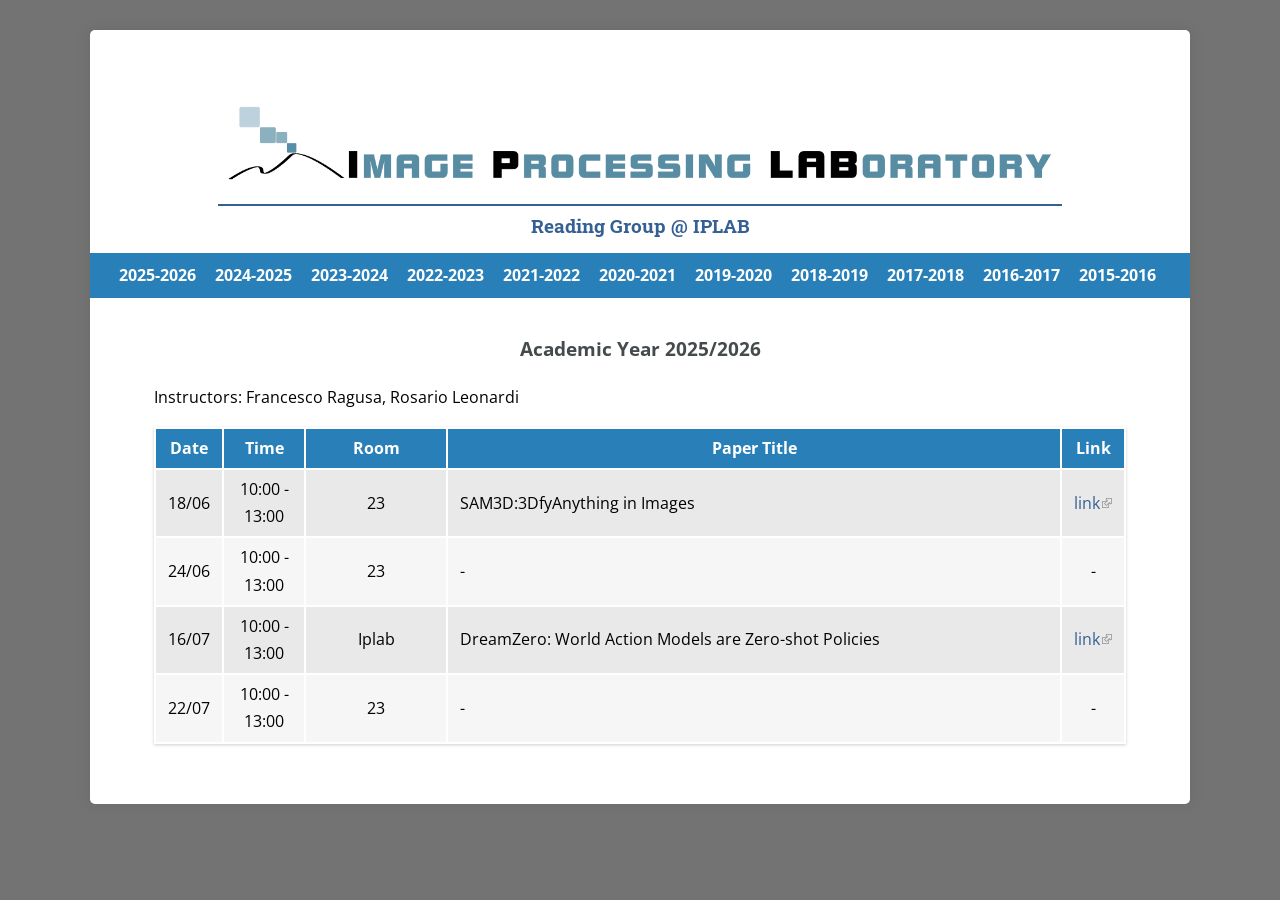
<file: index.html>
<!DOCTYPE html>
<html lang="">

<head>
    <meta charset="utf-8" />
    <title>2025-2026 | Reading Group @ IPLAB</title>

    <meta http-equiv="X-UA-Compatible" content="IE=edge">
    <meta name="viewport" content="width=device-width, initial-scale=1">
    <meta name="generator" content="GravCMS" />
    <meta name="description" content="Reading Group @ IPLAB" />

    <link rel="icon" type="image/png" href="user/themes/workshop/images/logo.png" />
    <link rel="canonical" href="index.html" />

    <link href="http://yui.yahooapis.com/pure/0.6.0/pure-min.css" type="text/css" rel="stylesheet" />
    <link href="https://maxcdn.bootstrapcdn.com/font-awesome/4.5.0/css/font-awesome.min.css" type="text/css"
        rel="stylesheet" />
    <link href="http://fonts.googleapis.com/css?family=Open+Sans:400,800&subset=latin,latin-ext" type="text/css"
        rel="stylesheet" />
    <link href="user/themes/workshop/css/custom.css" type="text/css" rel="stylesheet" />
    <link href="https://fonts.googleapis.com/css?family=Roboto+Slab" type="text/css" rel="stylesheet" />
    <link href="user/plugins/markdown-notices/assets/notices.css" type="text/css" rel="stylesheet" />
    <link href="user/plugins/external_links/assets/css/external_links.css" type="text/css" rel="stylesheet" />
    <link href="user/plugins/form/assets/form-styles.css" type="text/css" rel="stylesheet" />
    <link href="user/plugins/featherlight/css/featherlight.min.css" type="text/css" rel="stylesheet" />
    <link href="user/plugins/login/css/login.css" type="text/css" rel="stylesheet" />


    <script src="system/assets/jquery/jquery-2.x.min.js"></script>
    <script src="user/plugins/featherlight/js/featherlight.min.js"></script>

    <script>
        $(document).ready(function () {
            $('a[rel="lightbox"]').featherlight({
                openSpeed: 250,
                closeSpeed: 250,
                closeOnClick: 'background',
                closeOnEsc: '1',
                root: 'body'
            });
        });

    </script>


</head>
<style>
    a,
    .header {
        color: #346093;
    }

    .header hr {
        border-top: 2px solid #346093;
    }

    .footer,
    .bottom-nav ul,
    .footer .acronym,
    .main-nav ul,
    .main-nav ul li ul {
        background-color: #2980b9;
    }

    .main-nav ul li:hover>a {
        background-color: #42729B;
    }

    a:hover {
        color: #42729B;
    }
</style>

<body id="top" class="">
    <main>
        <div class="header">
            <div class="wrapper padding">
                <a class="logo" href="index.html">
                    <img src="user/themes/workshop/images/header.png" />
                </a>
                <hr>
                <div class="subtitle">Reading Group @ IPLAB<br>
                </div>
            </div>
        </div>
        <div id="nav-placeholder"></div>

        <section id="body">
            <div class="wrapper padding">
                <div class="nav-text">
                    Reading Group @ IPLAB / 2025-2026
                </div>
                <h3>Academic Year 2025/2026</h3>
                <p>Instructors: Francesco Ragusa, Rosario Leonardi</p>
                <table>
                    <thead>
                        <tr>
                            <th>Date</th>
                            <th>Time</th>
                            <th>Room</th>
                            <th>Paper Title</th>
                            <th>Link</th>
                        </tr>
                    </thead>
                    <tbody>
                        <tr>
                            <td>18/06</td>
                            <td>10:00 - 13:00</td>
                            <td>23</td>
                            <td>SAM3D:3DfyAnything in Images</td>
                            <td><a href="https://openaccess.thecvf.com/content/CVPR2026/papers/Chen_SAM_3D_3Dfy_Anything_in_Images_CVPR_2026_paper.pdf" target="_blank"
                                rel="nofollow noopener noreferrer" class="external-link no-image">link</a></td>
                        </tr>
                        <tr>
                            <td>24/06</td>
                            <td>10:00 - 13:00</td>
                            <td>23</td>
                            <td>-</td>
                            <td>-</td>
                        </tr>
                        <tr>
                            <td>16/07</td>
                            <td>10:00 - 13:00</td>
                            <td>Iplab</td>
                            <td>DreamZero: World Action Models are Zero-shot Policies</td>
                            <td><a href="https://arxiv.org/abs/2602.15922" target="_blank"
                                rel="nofollow noopener noreferrer" class="external-link no-image">link</a></td>
                        </tr>
                        <tr>
                            <td>22/07</td>
                            <td>10:00 - 13:00</td>
                            <td>23</td>
                            <td>-</td>
                            <td>-</td>
                        </tr>
                    </tbody>
                </table>
            </div>
        </section>
        <section id="sponsors">
            <div class="wrapper padding">

        </section>
        </div>
    </main>

    <script>
        fetch('nav.html')
            .then(response => response.text())
            .then(data => {
                document.getElementById('nav-placeholder').innerHTML = data;

                let currentPage = window.location.pathname.split("/").pop();
                if (currentPage === "") currentPage = "index.html";

                const navLinks = document.querySelectorAll('.main-nav a');

                navLinks.forEach(link => {
                    if (link.getAttribute('href') === currentPage) {
                        link.parentElement.classList.add('selected');
                    }
                });
            });
    </script>

</body>


</html>
</file>
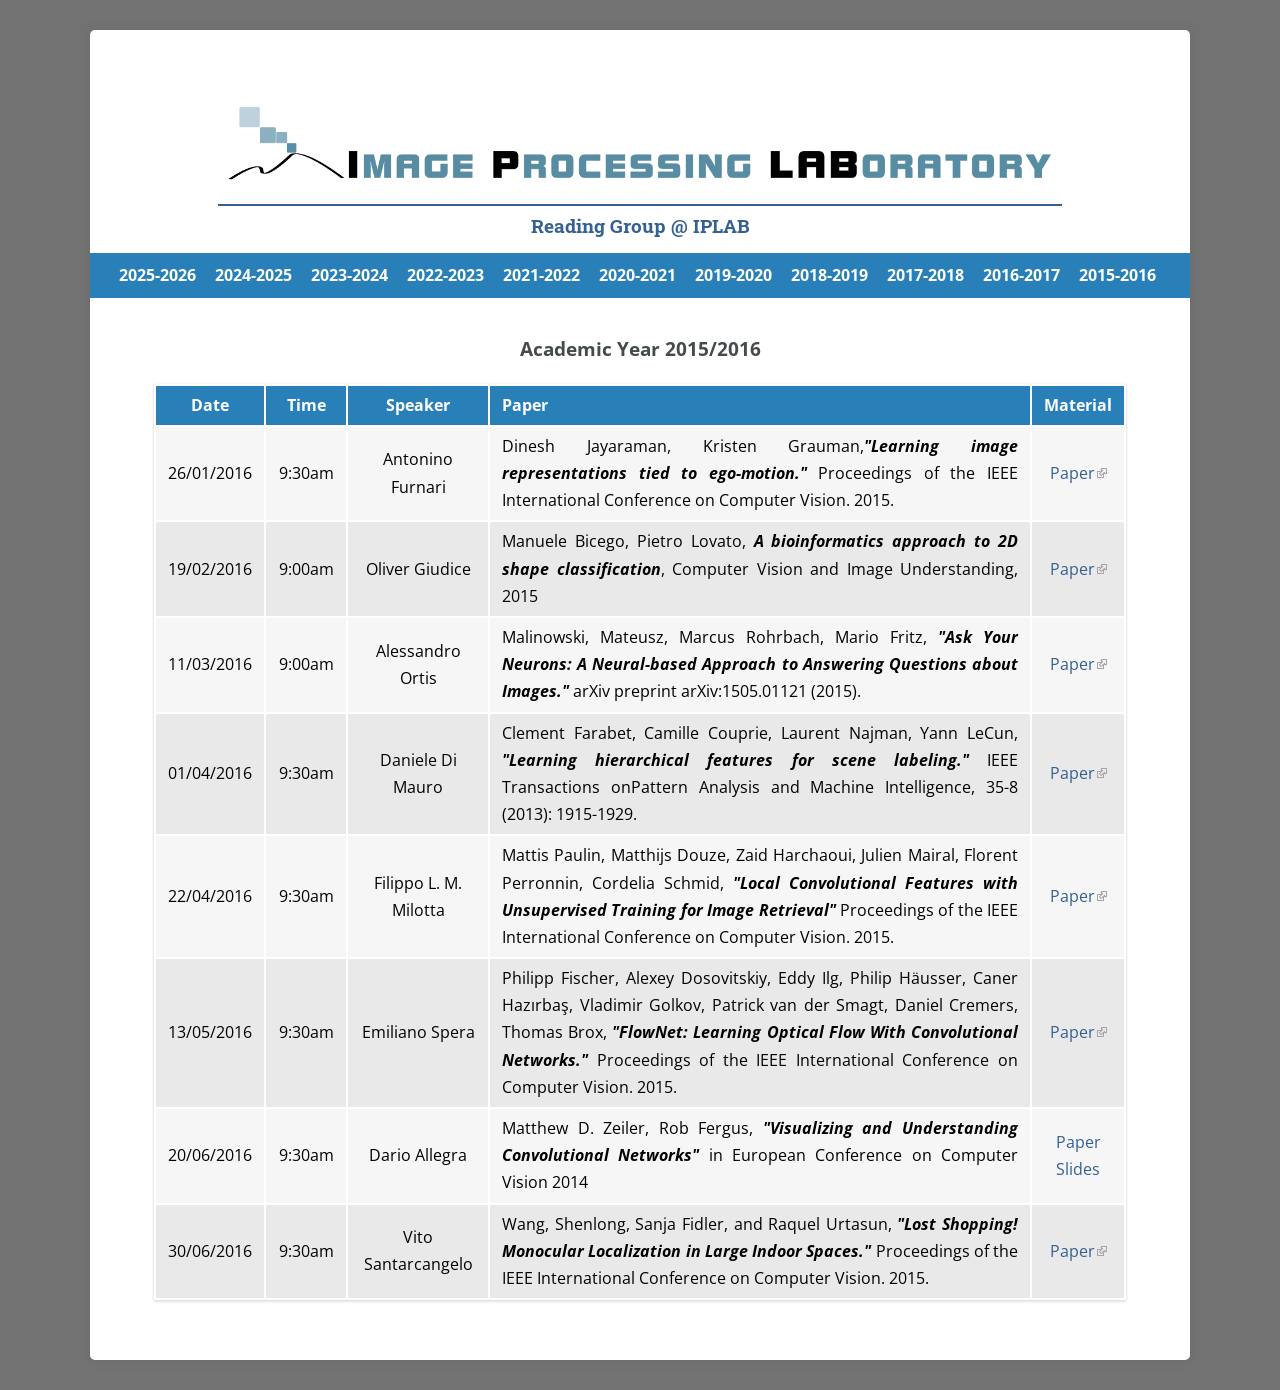
<file: 2015-2016.html>
<!DOCTYPE html>
<html lang="">

<head>
    <meta charset="utf-8" />
    <title>2015-2016 | Reading Group @ IPLAB</title>

    <meta http-equiv="X-UA-Compatible" content="IE=edge">
    <meta name="viewport" content="width=device-width, initial-scale=1">
    <meta name="generator" content="GravCMS" />
    <meta name="description" content="Reading Group @ IPLAB" />

    <link rel="icon" type="image/png" href="user/themes/workshop/images/logo.png" />
    <link rel="canonical" href="2015-2016.html" />

    <link href="http://yui.yahooapis.com/pure/0.6.0/pure-min.css" type="text/css" rel="stylesheet" />
    <link href="https://maxcdn.bootstrapcdn.com/font-awesome/4.5.0/css/font-awesome.min.css" type="text/css"
        rel="stylesheet" />
    <link href="http://fonts.googleapis.com/css?family=Open+Sans:400,800&subset=latin,latin-ext" type="text/css"
        rel="stylesheet" />
    <link href="user/themes/workshop/css/custom.css" type="text/css" rel="stylesheet" />
    <link href="https://fonts.googleapis.com/css?family=Roboto+Slab" type="text/css" rel="stylesheet" />
    <link href="user/plugins/markdown-notices/assets/notices.css" type="text/css" rel="stylesheet" />
    <link href="user/plugins/external_links/assets/css/external_links.css" type="text/css" rel="stylesheet" />
    <link href="user/plugins/form/assets/form-styles.css" type="text/css" rel="stylesheet" />
    <link href="user/plugins/featherlight/css/featherlight.min.css" type="text/css" rel="stylesheet" />
    <link href="user/plugins/login/css/login.css" type="text/css" rel="stylesheet" />


    <script src="system/assets/jquery/jquery-2.x.min.js"></script>
    <script src="user/plugins/featherlight/js/featherlight.min.js"></script>

    <script>
        $(document).ready(function () {
            $('a[rel="lightbox"]').featherlight({
                openSpeed: 250,
                closeSpeed: 250,
                closeOnClick: 'background',
                closeOnEsc: '1',
                root: 'body'
            });
        });

    </script>


</head>
<style>
    a,
    .header {
        color: #346093;
    }

    .header hr {
        border-top: 2px solid #346093;
    }

    .footer,
    .bottom-nav ul,
    .footer .acronym,
    .main-nav ul,
    .main-nav ul li ul {
        background-color: #2980b9;
    }

    .main-nav ul li:hover>a {
        background-color: #42729B;
    }

    a:hover {
        color: #42729B;
    }
</style>

<body id="top" class="">
    <main>
        <div class="header">
            <div class="wrapper padding">
                <a class="logo" href="index.html">
                    <img src="user/themes/workshop/images/header.png" />
                </a>
                <hr>
                <div class="subtitle">Reading Group @ IPLAB<br>
                </div>
            </div>
        </div>
        <div id="nav-placeholder"></div>


        <section id="body">
            <div class="wrapper padding">
                <div class="nav-text">
                    Reading Group @ IPLAB / 2015-2016
                </div>
                <h3>Academic Year 2015/2016</h3>
                <table>
                    <tbody>
                        <tr class="header">
                            <td>Date</td>
                            <td>Time</td>
                            <td>Speaker</td>
                            <td>Paper</td>
                            <td>Material</td>
                        </tr>
                        <tr>
                            <td>26/01/2016</td>
                            <td>9:30am</td>
                            <td>Antonino Furnari</td>
                            <td>Dinesh Jayaraman, Kristen Grauman,<b><i>"Learning
                                        image representations tied to ego-motion."</i></b>
                                Proceedings of the IEEE International Conference on
                                Computer Vision. 2015.</td>
                            <td><a href="http://www.cs.utexas.edu/%7Egrauman/papers/jayaraman-iccv2015.pdf"
                                    target="_blank" rel="nofollow noopener noreferrer"
                                    class="external-link no-image">Paper</a></td>
                        </tr>
                        <tr>
                            <td>19/02/2016</td>
                            <td>9:00am</td>
                            <td>Oliver Giudice</td>
                            <td>Manuele Bicego, Pietro Lovato, <b><i>A
                                        bioinformatics approach to 2D shape classification</i></b>,
                                Computer Vision and Image Understanding, 2015</td>
                            <td><a href="http://ac.els-cdn.com/S1077314215002556/1-s2.0-S1077314215002556-main.pdf?_tid=456e932c-bf77-11e5-a9e0-00000aab0f02&amp;acdnat=1453295649_5fc9862e9a2a17ca5798b1d024279428"
                                    target="_blank" rel="nofollow noopener noreferrer"
                                    class="external-link no-image">Paper</a></td>
                        </tr>
                        <tr>
                            <td>11/03/2016</td>
                            <td>9:00am</td>
                            <td>Alessandro Ortis</td>
                            <td>Malinowski, Mateusz, Marcus Rohrbach, Mario Fritz,<b><i>
                                        "Ask Your Neurons: A Neural-based Approach to
                                        Answering Questions about Images."</i></b> arXiv
                                preprint arXiv:1505.01121 (2015).</td>
                            <td><a href="http://arxiv.org/pdf/1505.01121v3.pdf" target="_blank"
                                    rel="nofollow noopener noreferrer" class="external-link no-image">Paper</a></td>
                        </tr>
                        <tr>
                            <td>01/04/2016</td>
                            <td>9:30am</td>
                            <td>Daniele Di Mauro</td>
                            <td>Clement Farabet, Camille Couprie, Laurent Najman,
                                Yann LeCun, <b><i>"Learning hierarchical features for
                                        scene labeling."</i></b> IEEE Transactions
                                onPattern Analysis and Machine Intelligence, 35-8
                                (2013): 1915-1929. </td>
                            <td><a href="http://yann.lecun.com/exdb/publis/pdf/farabet-pami-13.pdf" target="_blank"
                                    rel="nofollow noopener noreferrer" class="external-link no-image">Paper</a></td>
                        </tr>
                        <tr>
                            <td>22/04/2016</td>
                            <td>9:30am</td>
                            <td>Filippo L. M. Milotta</td>
                            <td>Mattis Paulin, Matthijs Douze, Zaid Harchaoui,
                                Julien Mairal, Florent Perronnin, Cordelia Schmid, <b><i>"Local

                                        Convolutional Features with Unsupervised Training
                                        for Image Retrieval"</i></b> Proceedings of the
                                IEEE International Conference on Computer Vision.
                                2015.</td>
                            <td><a href="https://hal.inria.fr/hal-01207966/document" target="_blank"
                                    rel="nofollow noopener noreferrer" class="external-link no-image">Paper</a></td>
                        </tr>
                        <tr>
                            <td>13/05/2016</td>
                            <td>9:30am</td>
                            <td>Emiliano Spera</td>
                            <td>Philipp Fischer, Alexey Dosovitskiy, Eddy Ilg,
                                Philip Häusser, Caner Hazırbaş, Vladimir Golkov,
                                Patrick van der Smagt, Daniel Cremers, Thomas Brox, <b><i>"FlowNet:

                                        Learning Optical Flow With Convolutional
                                        Networks."</i></b> Proceedings of the IEEE
                                International Conference on Computer Vision. 2015.</td>
                            <td><a href="http://arxiv.org/pdf/1504.06852.pdf" target="_blank"
                                    rel="nofollow noopener noreferrer" class="external-link no-image">Paper</a></td>
                        </tr>
                        <tr>
                            <td>20/06/2016</td>
                            <td>9:30am</td>
                            <td>Dario Allegra</td>
                            <td>Matthew D. Zeiler, Rob Fergus, <b><i>"Visualizing
                                        and Understanding Convolutional Networks"</i></b>
                                in European Conference on Computer Vision 2014</td>
                            <td><a href="index.html/zeilerECCV2014.pdf" target="_blank">Paper</a>
                                <a href="index.html/ReadingGroup_DarioAllegra.pdf" target="_blank">Slides</a>
                            </td>
                        </tr>
                        <tr>
                            <td>30/06/2016</td>
                            <td>9:30am</td>
                            <td>Vito Santarcangelo</td>
                            <td>Wang, Shenlong, Sanja Fidler, and Raquel Urtasun, <b><i>"Lost

                                        Shopping! Monocular Localization in Large Indoor
                                        Spaces."</i></b> Proceedings of the IEEE
                                International Conference on Computer Vision. 2015.</td>
                            <td><a href="http://www.cs.utoronto.ca/%7Efidler/papers/wangICCV15.pdf" target="_blank"
                                    rel="nofollow noopener noreferrer" class="external-link no-image">Paper</a></td>
                        </tr>
                    </tbody>
                </table>
            </div>
        </section>
        <section id="sponsors">
            <div class="wrapper padding">

        </section>
        </div>
    </main>
    <script>
        fetch('nav.html')
            .then(response => response.text())
            .then(data => {
                document.getElementById('nav-placeholder').innerHTML = data;

                let currentPage = window.location.pathname.split("/").pop();
                if (currentPage === "") currentPage = "index.html"; 

                const navLinks = document.querySelectorAll('.main-nav a');

                navLinks.forEach(link => {
                    if (link.getAttribute('href') === currentPage) {
                        link.parentElement.classList.add('selected');
                    }
                });
            });
    </script>
</body>

</html>
</file>
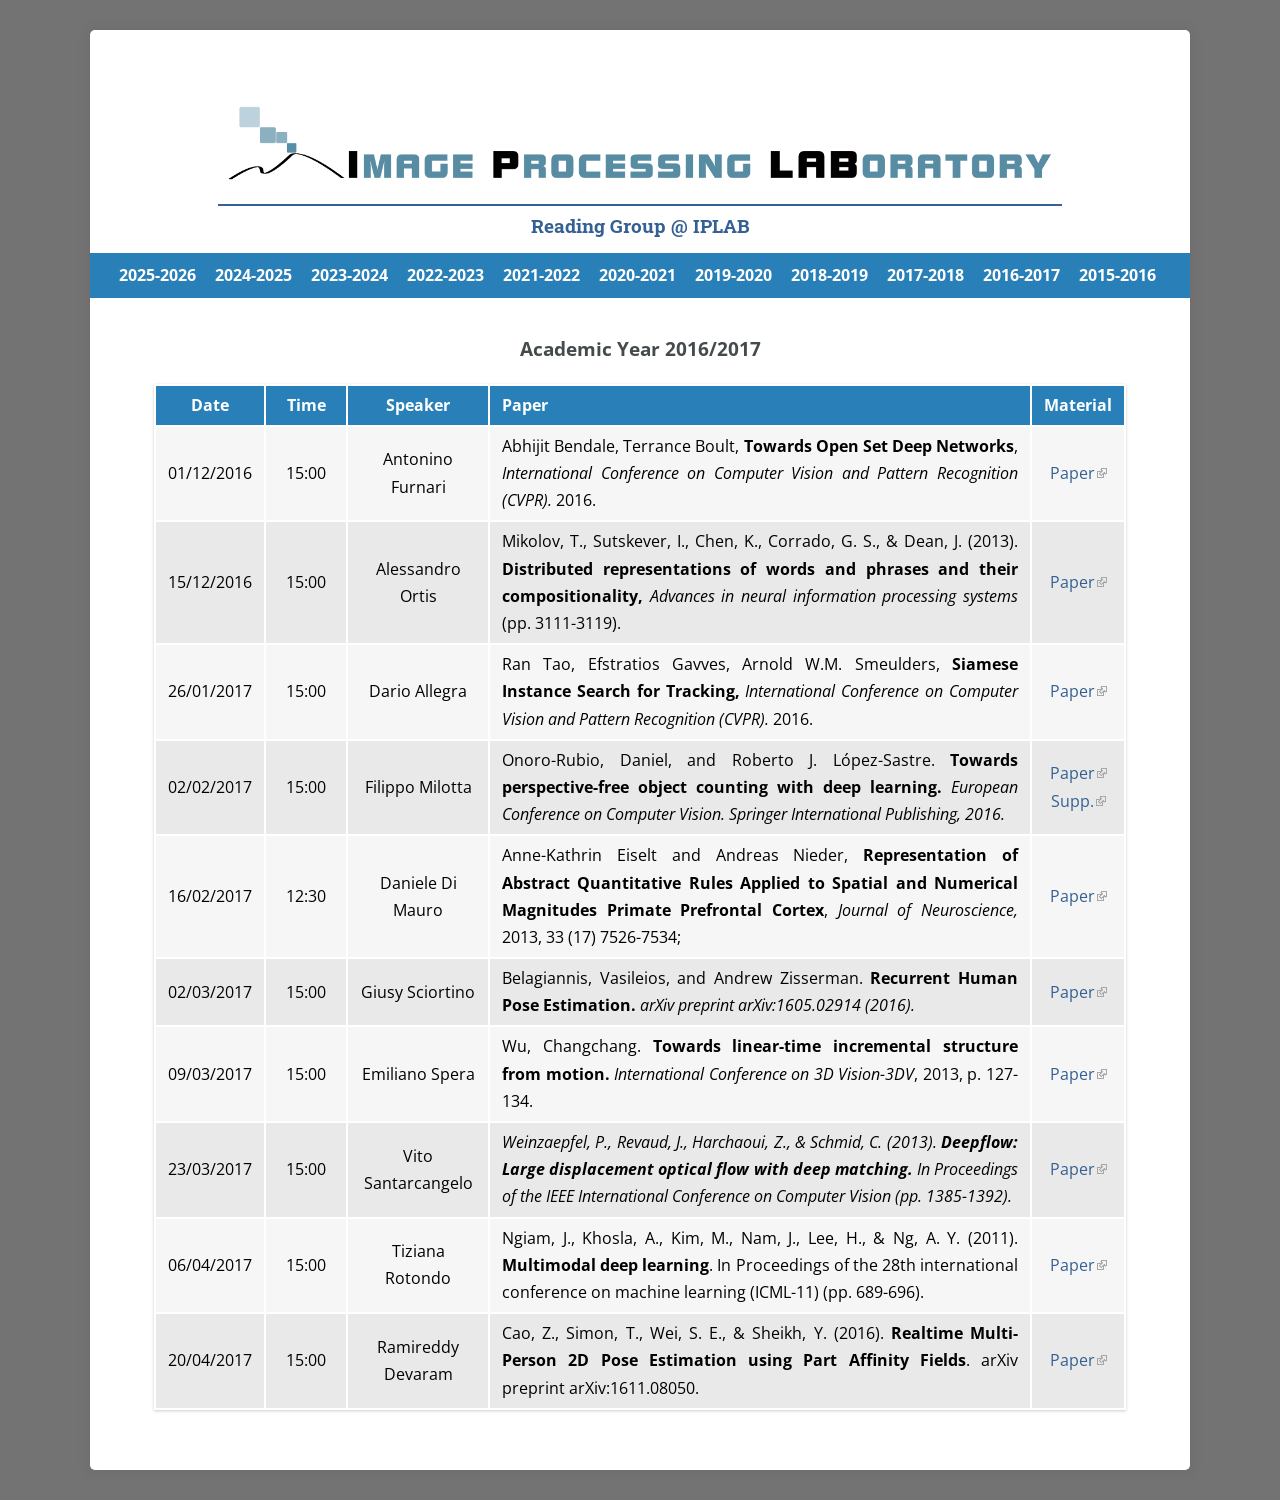
<file: 2016-2017.html>
<!DOCTYPE html>
<html lang="">

<head>
  <meta charset="utf-8" />
  <title>2016-2017 | Reading Group @ IPLAB</title>

  <meta http-equiv="X-UA-Compatible" content="IE=edge">
  <meta name="viewport" content="width=device-width, initial-scale=1">
  <meta name="generator" content="GravCMS" />
  <meta name="description" content="Reading Group @ IPLAB" />

  <link rel="icon" type="image/png" href="user/themes/workshop/images/logo.png" />
  <link rel="canonical" href="2016-2017.html" />

  <link href="http://yui.yahooapis.com/pure/0.6.0/pure-min.css" type="text/css" rel="stylesheet" />
  <link href="https://maxcdn.bootstrapcdn.com/font-awesome/4.5.0/css/font-awesome.min.css" type="text/css"
    rel="stylesheet" />
  <link href="http://fonts.googleapis.com/css?family=Open+Sans:400,800&subset=latin,latin-ext" type="text/css"
    rel="stylesheet" />
  <link href="user/themes/workshop/css/custom.css" type="text/css" rel="stylesheet" />
  <link href="https://fonts.googleapis.com/css?family=Roboto+Slab" type="text/css" rel="stylesheet" />
  <link href="user/plugins/markdown-notices/assets/notices.css" type="text/css" rel="stylesheet" />
  <link href="user/plugins/external_links/assets/css/external_links.css" type="text/css" rel="stylesheet" />
  <link href="user/plugins/form/assets/form-styles.css" type="text/css" rel="stylesheet" />
  <link href="user/plugins/featherlight/css/featherlight.min.css" type="text/css" rel="stylesheet" />
  <link href="user/plugins/login/css/login.css" type="text/css" rel="stylesheet" />


  <script src="system/assets/jquery/jquery-2.x.min.js"></script>
  <script src="user/plugins/featherlight/js/featherlight.min.js"></script>

  <script>
    $(document).ready(function () {
      $('a[rel="lightbox"]').featherlight({
        openSpeed: 250,
        closeSpeed: 250,
        closeOnClick: 'background',
        closeOnEsc: '1',
        root: 'body'
      });
    });

  </script>


</head>
<style>
  a,
  .header {
    color: #346093;
  }

  .header hr {
    border-top: 2px solid #346093;
  }

  .footer,
  .bottom-nav ul,
  .footer .acronym,
  .main-nav ul,
  .main-nav ul li ul {
    background-color: #2980b9;
  }

  .main-nav ul li:hover>a {
    background-color: #42729B;
  }

  a:hover {
    color: #42729B;
  }
</style>

<body id="top" class="">
  <main>
    <div class="header">
      <div class="wrapper padding">
        <a class="logo" href="index.html">
          <img src="user/themes/workshop/images/header.png" />
        </a>
        <hr>
        <div class="subtitle">Reading Group @ IPLAB<br>
        </div>
      </div>
    </div>
    <div id="nav-placeholder"></div>


    <section id="body">
      <div class="wrapper padding">
        <div class="nav-text">
          Reading Group @ IPLAB / 2016-2017
        </div>
        <h3>Academic Year 2016/2017</h3>
        <table>
          <tbody>
            <tr class="header">
              <td>Date</td>
              <td>Time</td>
              <td>Speaker</td>
              <td>Paper</td>
              <td>Material</td>
            </tr>
            <tr>
              <td>01/12/2016</td>
              <td>15:00<br>
              </td>
              <td>Antonino Furnari</td>
              <td>
                <div id="gs_cit0" tabindex="0" class="gs_citr">Abhijit
                  Bendale, Terrance Boult, <b>Towards Open Set Deep
                    Networks</b>,<i> </i><i>International Conference
                    on </i><i>Computer Vision and Pattern Recognition</i><i>
                    (CVPR)</i><i>. </i>2016.</div>
              </td>
              <td><a target="_blank"
                  href="http://www.cv-foundation.org/openaccess/content_cvpr_2016/papers/Bendale_Towards_Open_Set_CVPR_2016_paper.pdf"
                  rel="nofollow noopener noreferrer" class="external-link no-image">Paper</a><br>
              </td>
            </tr>
            <tr>
              <td>15/12/2016</td>
              <td>15:00</td>
              <td>Alessandro Ortis</td>
              <td>Mikolov, T., Sutskever, I., Chen, K., Corrado, G.
                S., &amp; Dean, J. (2013). <b>Distributed
                  representations of words and phrases and their
                  compositionality,</b> <i>Advances in neural
                  information processing systems</i> (pp. 3111-3119).<br>
              </td>
              <td><a href="https://arxiv.org/pdf/1310.4546.pdf" target="_blank" rel="nofollow noopener noreferrer"
                  class="external-link no-image">Paper</a></td>
            </tr>
            <tr>
              <td>26/01/2017</td>
              <td>15:00</td>
              <td>Dario Allegra<br>
              </td>
              <td>Ran Tao, Efstratios Gavves, Arnold W.M. Smeulders, <b>Siamese

                  Instance Search for Tracking,</b> <i>International
                  Conference on </i><i>Computer Vision and Pattern
                  Recognition</i><i> (CVPR)</i><i>.</i> 2016.<br>
              </td>
              <td><a
                  href="http://www.cv-foundation.org/openaccess/content_cvpr_2016/papers/Tao_Siamese_Instance_Search_CVPR_2016_paper.pdf"
                  target="_blank" rel="nofollow noopener noreferrer" class="external-link no-image">Paper</a><br>
              </td>
            </tr>
            <tr>
              <td>02/02/2017</td>
              <td>15:00</td>
              <td>Filippo Milotta<br>
              </td>
              <td>Onoro-Rubio, Daniel, and Roberto J. López-Sastre. <b>Towards

                  perspective-free object counting with deep learning.</b>
                <i>European Conference on Computer Vision. Springer
                  International Publishing, 2016.</i><br>
              </td>
              <td><a
                  href="https://www.researchgate.net/profile/Daniel_Onoro/publication/306118084_Towards_perspective-free_object_counting_with_deep_learning/links/57b2c3f108ae95f9d8f5d5cc.pdf"
                  target="_blank" rel="nofollow noopener noreferrer" class="external-link no-image">Paper</a><br>
                <a href="http://www.eccv2016.org/files/posters/P-3B-26.pdf" target="_blank"
                  rel="nofollow noopener noreferrer" class="external-link no-image">Supp.</a><br>
              </td>
            </tr>
            <tr>
              <td>16/02/2017</td>
              <td>12:30</td>
              <td>Daniele Di Mauro<br>
              </td>
              <td>Anne-Kathrin Eiselt and Andreas Nieder, <b>Representation

                  of Abstract Quantitative Rules Applied to Spatial
                  and Numerical Magnitudes Primate Prefrontal Cortex</b>,
                <i>Journal of Neuroscience,</i> 2013, 33 (17)
                7526-7534;
              </td>
              <td><a href="http://www.jneurosci.org/content/jneuro/33/17/7526.full.pdf" target="_blank"
                  rel="nofollow noopener noreferrer" class="external-link no-image">Paper</a></td>
            </tr>
            <tr>
              <td>02/03/2017</td>
              <td>15:00</td>
              <td>Giusy Sciortino<br>
              </td>
              <td>Belagiannis, Vasileios, and Andrew Zisserman. <b>Recurrent

                  Human Pose Estimation.</b> <i>arXiv preprint
                  arXiv:1605.02914 (2016).</i></td>
              <td><a href="https://arxiv.org/pdf/1605.02914v1.pdf" target="_blank" rel="nofollow noopener noreferrer"
                  class="external-link no-image">Paper</a></td>
            </tr>
            <tr>
              <td>09/03/2017</td>
              <td>15:00</td>
              <td>Emiliano Spera<br>
              </td>
              <td>Wu, Changchang. <b>Towards linear-time incremental
                  structure from motion.</b> <i>International
                  Conference on 3D Vision-3DV</i>, 2013, p. 127-134.<br>
              </td>
              <td><a href="http://ccwu.me/vsfm/vsfm.pdf" target="_blank" rel="nofollow noopener noreferrer"
                  class="external-link no-image">Paper</a></td>
            </tr>
            <tr>
              <td>23/03/2017</td>
              <td>15:00</td>
              <td>Vito Santarcangelo<br>
              </td>
              <td><i>Weinzaepfel, P., Revaud, J., Harchaoui, Z., &amp;
                  Schmid, C. (2013). <b>Deepflow: Large displacement
                    optical flow with deep matching.</b> In
                  Proceedings of the IEEE International Conference on
                  Computer Vision (pp. 1385-1392).</i><br>
              </td>
              <td><a href="https://hal.inria.fr/file/index/docid/873592/filename/DeepFlow_iccv2013.pdf" target="_blank"
                  rel="nofollow noopener noreferrer" class="external-link no-image">Paper</a></td>
            </tr>
            <tr>
              <td>06/04/2017</td>
              <td>15:00</td>
              <td>Tiziana Rotondo<br>
              </td>
              <td>Ngiam, J., Khosla, A., Kim, M., Nam, J., Lee, H.,
                &amp; Ng, A. Y. (2011). <b>Multimodal deep learning</b>.
                In Proceedings of the 28th international conference on
                machine learning (ICML-11) (pp. 689-696).<br>
              </td>
              <td><a href="http://machinelearning.wustl.edu/mlpapers/paper_files/ICML2011Ngiam_399.pdf" target="_blank"
                  rel="nofollow noopener noreferrer" class="external-link no-image">Paper</a></td>
            </tr>
            <tr>
              <td>20/04/2017</td>
              <td>15:00</td>
              <td>Ramireddy Devaram<br>
              </td>
              <td>Cao, Z., Simon, T., Wei, S. E., &amp; Sheikh, Y.
                (2016). <b>Realtime Multi-Person 2D Pose Estimation
                  using Part Affinity Fields</b>. arXiv preprint
                arXiv:1611.08050.</td>
              <td><a href="https://arxiv.org/pdf/1611.08050.pdf" target="_blank" rel="nofollow noopener noreferrer"
                  class="external-link no-image">Paper</a></td>
            </tr>
            <!-- <tr>
                    <td></td>
                    <td></td>
                    <td></td>
                    <td></td>
                    <td></td>
                </tr>-->
          </tbody>
        </table>
      </div>
    </section>
    <section id="sponsors">
      <div class="wrapper padding">

    </section>
    </div>
  </main>
  <script>
    fetch('nav.html')
      .then(response => response.text())
      .then(data => {
        // 2. Inietta l'HTML dentro il nostro placeholder
        document.getElementById('nav-placeholder').innerHTML = data;

        // 3. Capisce in che pagina ci troviamo (es. "2023-2024.html")
        let currentPage = window.location.pathname.split("/").pop();
        if (currentPage === "") currentPage = "index.html"; 

        // 4. Cerca tutti i link del menu
        const navLinks = document.querySelectorAll('.main-nav a');

        // 5. Se l'href del link coincide con la pagina attuale, aggiunge "selected" al tag <li>
        navLinks.forEach(link => {
          if (link.getAttribute('href') === currentPage) {
            link.parentElement.classList.add('selected');
          }
        });
      });
  </script>
</body>

</html>
</file>
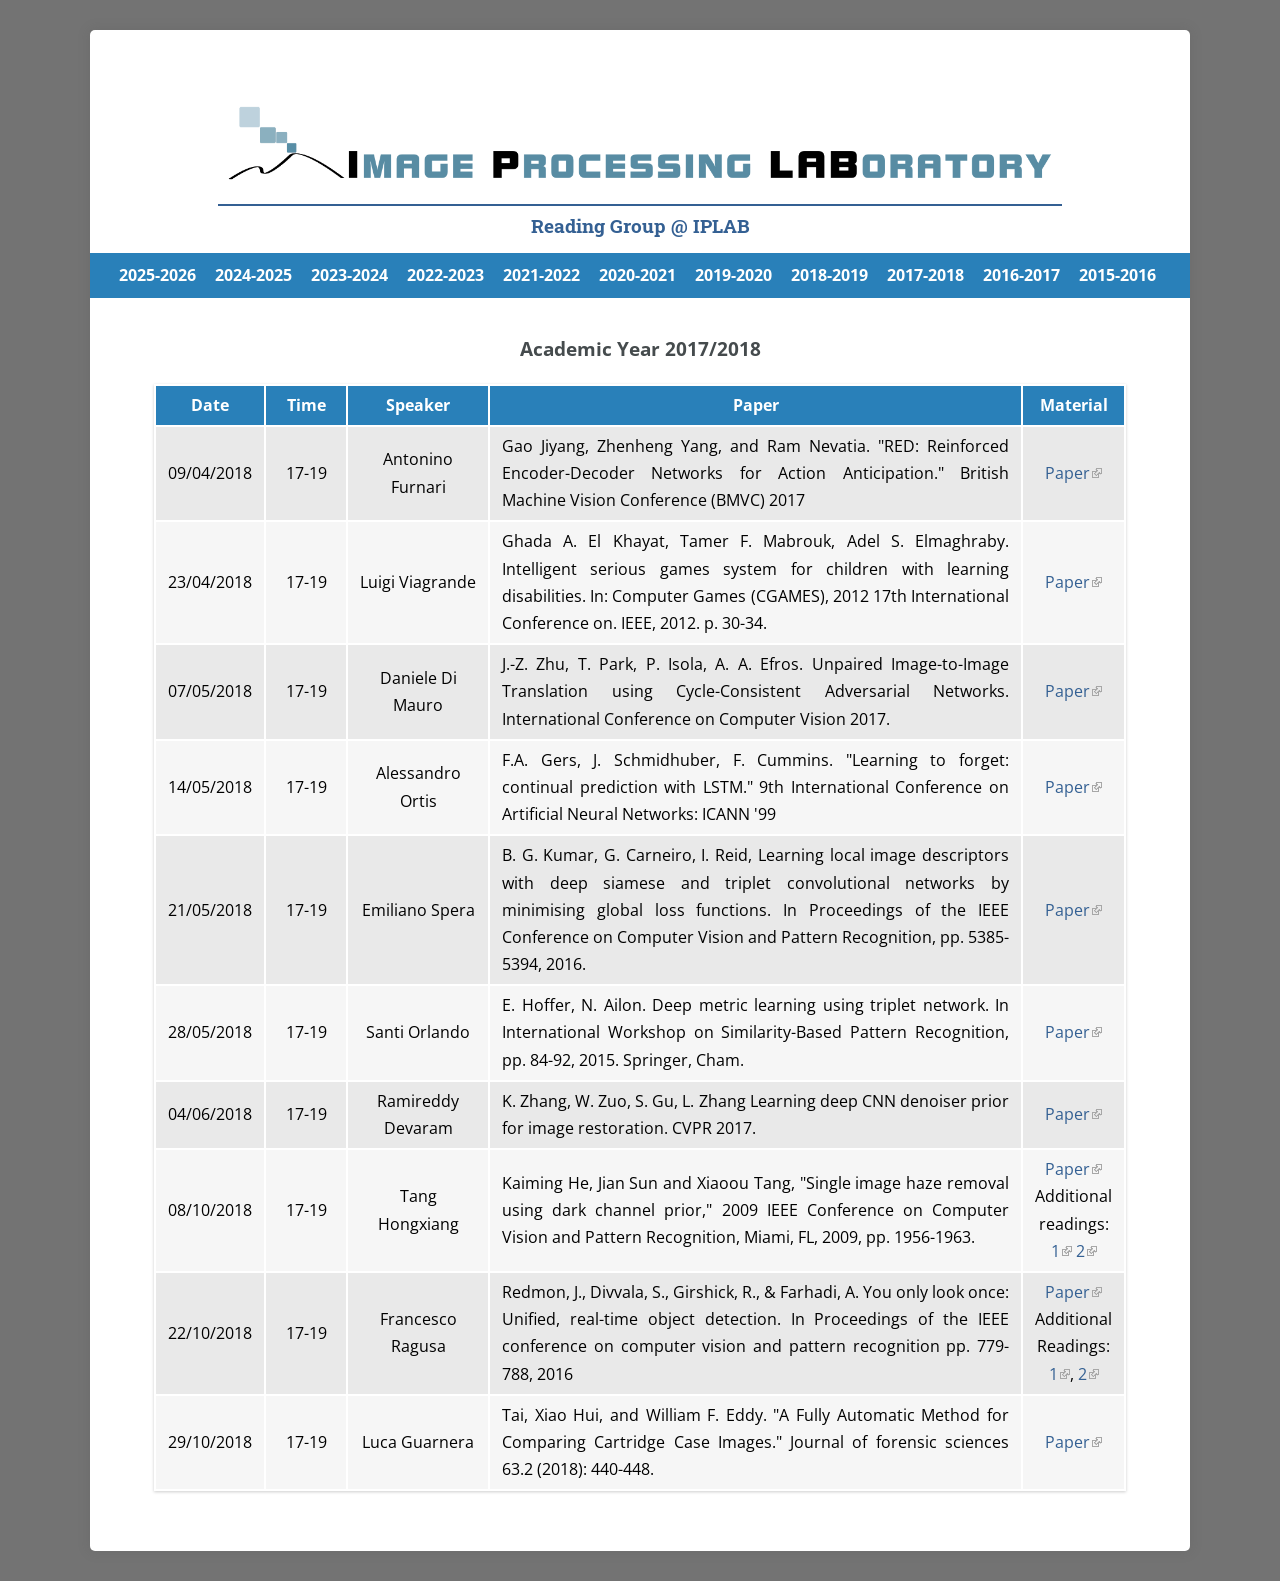
<file: 2017-2018.html>
<!DOCTYPE html>
<html lang="">

<head>
    <meta charset="utf-8" />
    <title>2017-2018 | Reading Group @ IPLAB</title>

    <meta http-equiv="X-UA-Compatible" content="IE=edge">
    <meta name="viewport" content="width=device-width, initial-scale=1">
    <meta name="generator" content="GravCMS" />
    <meta name="description" content="Reading Group @ IPLAB" />

    <link rel="icon" type="image/png" href="user/themes/workshop/images/logo.png" />
    <link rel="canonical" href="2017-2018.html" />

    <link href="http://yui.yahooapis.com/pure/0.6.0/pure-min.css" type="text/css" rel="stylesheet" />
    <link href="https://maxcdn.bootstrapcdn.com/font-awesome/4.5.0/css/font-awesome.min.css" type="text/css"
        rel="stylesheet" />
    <link href="http://fonts.googleapis.com/css?family=Open+Sans:400,800&subset=latin,latin-ext" type="text/css"
        rel="stylesheet" />
    <link href="user/themes/workshop/css/custom.css" type="text/css" rel="stylesheet" />
    <link href="https://fonts.googleapis.com/css?family=Roboto+Slab" type="text/css" rel="stylesheet" />
    <link href="user/plugins/markdown-notices/assets/notices.css" type="text/css" rel="stylesheet" />
    <link href="user/plugins/external_links/assets/css/external_links.css" type="text/css" rel="stylesheet" />
    <link href="user/plugins/form/assets/form-styles.css" type="text/css" rel="stylesheet" />
    <link href="user/plugins/featherlight/css/featherlight.min.css" type="text/css" rel="stylesheet" />
    <link href="user/plugins/login/css/login.css" type="text/css" rel="stylesheet" />


    <script src="system/assets/jquery/jquery-2.x.min.js"></script>
    <script src="user/plugins/featherlight/js/featherlight.min.js"></script>

    <script>
        $(document).ready(function () {
            $('a[rel="lightbox"]').featherlight({
                openSpeed: 250,
                closeSpeed: 250,
                closeOnClick: 'background',
                closeOnEsc: '1',
                root: 'body'
            });
        });

    </script>


</head>
<style>
    a,
    .header {
        color: #346093;
    }

    .header hr {
        border-top: 2px solid #346093;
    }

    .footer,
    .bottom-nav ul,
    .footer .acronym,
    .main-nav ul,
    .main-nav ul li ul {
        background-color: #2980b9;
    }

    .main-nav ul li:hover>a {
        background-color: #42729B;
    }

    a:hover {
        color: #42729B;
    }
</style>

<body id="top" class="">
    <main>
        <div class="header">
            <div class="wrapper padding">
                <a class="logo" href="index.html">
                    <img src="user/themes/workshop/images/header.png" />
                </a>
                <hr>
                <div class="subtitle">Reading Group @ IPLAB<br>
                </div>
            </div>
        </div>
        <div id="nav-placeholder"></div>


        <section id="body">
            <div class="wrapper padding">
                <div class="nav-text">
                    Reading Group @ IPLAB / 2017-2018
                </div>
                <h3>Academic Year 2017/2018</h3>
                <table>
                    <thead>
                        <tr>
                            <th>Date</th>
                            <th>Time</th>
                            <th>Speaker</th>
                            <th>Paper</th>
                            <th>Material</th>
                        </tr>
                    </thead>
                    <tbody>
                        <tr>
                            <td>09/04/2018</td>
                            <td>17-19</td>
                            <td>Antonino Furnari</td>
                            <td>Gao Jiyang, Zhenheng Yang, and Ram Nevatia. "RED: Reinforced Encoder-Decoder Networks
                                for Action Anticipation." British Machine Vision Conference (BMVC) 2017</td>
                            <td><a href="https://arxiv.org/pdf/1707.04818.pdf" target="_blank"
                                    rel="nofollow noopener noreferrer" class="external-link no-image">Paper</a></td>
                        </tr>
                        <tr>
                            <td>23/04/2018</td>
                            <td>17-19</td>
                            <td>Luigi Viagrande</td>
                            <td>Ghada A. El Khayat, Tamer F. Mabrouk, Adel S. Elmaghraby. Intelligent serious games
                                system for children with learning disabilities. In: Computer Games (CGAMES), 2012 17th
                                International Conference on. IEEE, 2012. p. 30-34.</td>
                            <td><a href="https://www.researchgate.net/profile/Adel_Elmaghraby/publication/260727091_Intelligent_serious_games_system_for_children_with_learning_disabilities/links/53f331430cf2da87974457f1/Intelligent-serious-games-system-for-children-with-learning-disabilities.pdf?_sg%5B0%5D=qCuWekR-2Tl7_HgTY1iFZ4tduW_O3RgLo-GsdUHq65revHSM39NvB8r3WInwtCRwKNsyQavSkBAsXwidl_JEEA._YmruHo4S3ZO2Gu-aoHEQc-Lcu3AA7HznjNpFZ38wpZweiFVAtCO1eNTk1y1JgNF1KbK6Kd5uvQKqjX1OP28wg&amp;_sg%5B1%5D=9fSuHGX4nLDP_RXtTQYayfZxPBGNjyDnVcDpmk7AJR2c7kRqDR1D5NFE_0aQj_J5ikyMvs86EMrxb9S9lUQj6h0KgjKG3Q4xvbwQi_mLJ7qh._YmruHo4S3ZO2Gu-aoHEQc-Lcu3AA7HznjNpFZ38wpZweiFVAtCO1eNTk1y1JgNF1KbK6Kd5uvQKqjX1OP28wg&amp;_iepl="
                                    target="_blank" rel="nofollow noopener noreferrer"
                                    class="external-link no-image">Paper</a></td>
                        </tr>
                        <tr>
                            <td>07/05/2018</td>
                            <td>17-19</td>
                            <td>Daniele Di Mauro</td>
                            <td>J.-Z. Zhu, T. Park, P. Isola, A. A. Efros. Unpaired Image-to-Image Translation using
                                Cycle-Consistent Adversarial Networks. International Conference on Computer Vision 2017.
                            </td>
                            <td><a href="https://arxiv.org/pdf/1703.10593.pdf" target="_blank"
                                    rel="nofollow noopener noreferrer" class="external-link no-image">Paper</a></td>
                        </tr>
                        <tr>
                            <td>14/05/2018</td>
                            <td>17-19</td>
                            <td>Alessandro Ortis</td>
                            <td>F.A. Gers, J. Schmidhuber, F. Cummins. "Learning to forget: continual prediction with
                                LSTM." 9th International Conference on Artificial Neural Networks: ICANN '99</td>
                            <td><a href="https://pdfs.semanticscholar.org/1154/0131eae85b2e11d53df7f1360eeb6476e7f4.pdf"
                                    target="_blank" rel="nofollow noopener noreferrer"
                                    class="external-link no-image">Paper</a></td>
                        </tr>
                        <tr>
                            <td>21/05/2018</td>
                            <td>17-19</td>
                            <td>Emiliano Spera</td>
                            <td>B. G. Kumar, G. Carneiro, I. Reid, Learning local image descriptors with deep siamese
                                and triplet convolutional networks by minimising global loss functions. In Proceedings
                                of the IEEE Conference on Computer Vision and Pattern Recognition, pp. 5385-5394, 2016.
                            </td>
                            <td><a href="https://arxiv.org/pdf/1512.09272.pdf" target="_blank"
                                    rel="nofollow noopener noreferrer" class="external-link no-image">Paper</a></td>
                        </tr>
                        <tr>
                            <td>28/05/2018</td>
                            <td>17-19</td>
                            <td>Santi Orlando</td>
                            <td>E. Hoffer, N. Ailon. Deep metric learning using triplet network. In International
                                Workshop on Similarity-Based Pattern Recognition, pp. 84-92, 2015. Springer, Cham.</td>
                            <td><a href="https://arxiv.org/pdf/1412.6622.pdf" target="_blank"
                                    rel="nofollow noopener noreferrer" class="external-link no-image">Paper</a></td>
                        </tr>
                        <tr>
                            <td>04/06/2018</td>
                            <td>17-19</td>
                            <td>Ramireddy Devaram</td>
                            <td>K. Zhang, W. Zuo, S. Gu, L. Zhang Learning deep CNN denoiser prior for image
                                restoration. CVPR 2017.</td>
                            <td><a href="https://www4.comp.polyu.edu.hk/~cslzhang/paper/IRCNN_CVPR17.pdf"
                                    target="_blank" rel="nofollow noopener noreferrer"
                                    class="external-link no-image">Paper</a></td>
                        </tr>
                        <tr>
                            <td>08/10/2018</td>
                            <td>17-19</td>
                            <td>Tang Hongxiang</td>
                            <td>Kaiming He, Jian Sun and Xiaoou Tang, "Single image haze removal using dark channel
                                prior," 2009 IEEE Conference on Computer Vision and Pattern Recognition, Miami, FL,
                                2009, pp. 1956-1963.</td>
                            <td><a href="https://www.robots.ox.ac.uk/~vgg/rg/papers/hazeremoval.pdf" target="_blank"
                                    rel="nofollow noopener noreferrer" class="external-link no-image">Paper</a>
                                Additional readings: <a href="http://arxiv.org/abs/1803.08396" target="_blank"
                                    rel="nofollow noopener noreferrer" class="external-link no-image">1</a> <a
                                    href="http://students.cec.wustl.edu/~jwaldron/559/project_final/assets/defog_fattal.pdf"
                                    target="_blank" rel="nofollow noopener noreferrer"
                                    class="external-link no-image">2</a></td>
                        </tr>
                        <tr>
                            <td>22/10/2018</td>
                            <td>17-19</td>
                            <td>Francesco Ragusa</td>
                            <td>Redmon, J., Divvala, S., Girshick, R., &amp; Farhadi, A. You only look once: Unified,
                                real-time object detection. In Proceedings of the IEEE conference on computer vision and
                                pattern recognition pp. 779-788, 2016</td>
                            <td><a href="https://www.cv-foundation.org/openaccess/content_cvpr_2016/papers/Redmon_You_Only_Look_CVPR_2016_paper.pdf"
                                    target="_blank" rel="nofollow noopener noreferrer"
                                    class="external-link no-image">Paper</a> Additional Readings: <a
                                    href="https://pjreddie.com/media/files/papers/YOLO9000.pdf" target="_blank"
                                    rel="nofollow noopener noreferrer" class="external-link no-image">1</a>, <a
                                    href="https://pjreddie.com/media/files/papers/YOLOv3.pdf" target="_blank"
                                    rel="nofollow noopener noreferrer" class="external-link no-image">2</a></td>
                        </tr>
                        <tr>
                            <td>29/10/2018</td>
                            <td>17-19</td>
                            <td>Luca Guarnera</td>
                            <td>Tai, Xiao Hui, and William F. Eddy. "A Fully Automatic Method for Comparing Cartridge
                                Case Images." Journal of forensic sciences 63.2 (2018): 440-448.</td>
                            <td><a href="https://onlinelibrary.wiley.com/doi/pdf/10.1111/1556-4029.13577"
                                    target="_blank" rel="nofollow noopener noreferrer"
                                    class="external-link no-image">Paper</a></td>
                        </tr>
                    </tbody>
                </table>
            </div>
        </section>
        <section id="sponsors">
            <div class="wrapper padding">

        </section>
        </div>
    </main>
    <script>
        fetch('nav.html')
            .then(response => response.text())
            .then(data => {
                document.getElementById('nav-placeholder').innerHTML = data;

                let currentPage = window.location.pathname.split("/").pop();
                if (currentPage === "") currentPage = "index.html"; 

                const navLinks = document.querySelectorAll('.main-nav a');

                navLinks.forEach(link => {
                    if (link.getAttribute('href') === currentPage) {
                        link.parentElement.classList.add('selected');
                    }
                });
            });
    </script>
</body>

</html>
</file>
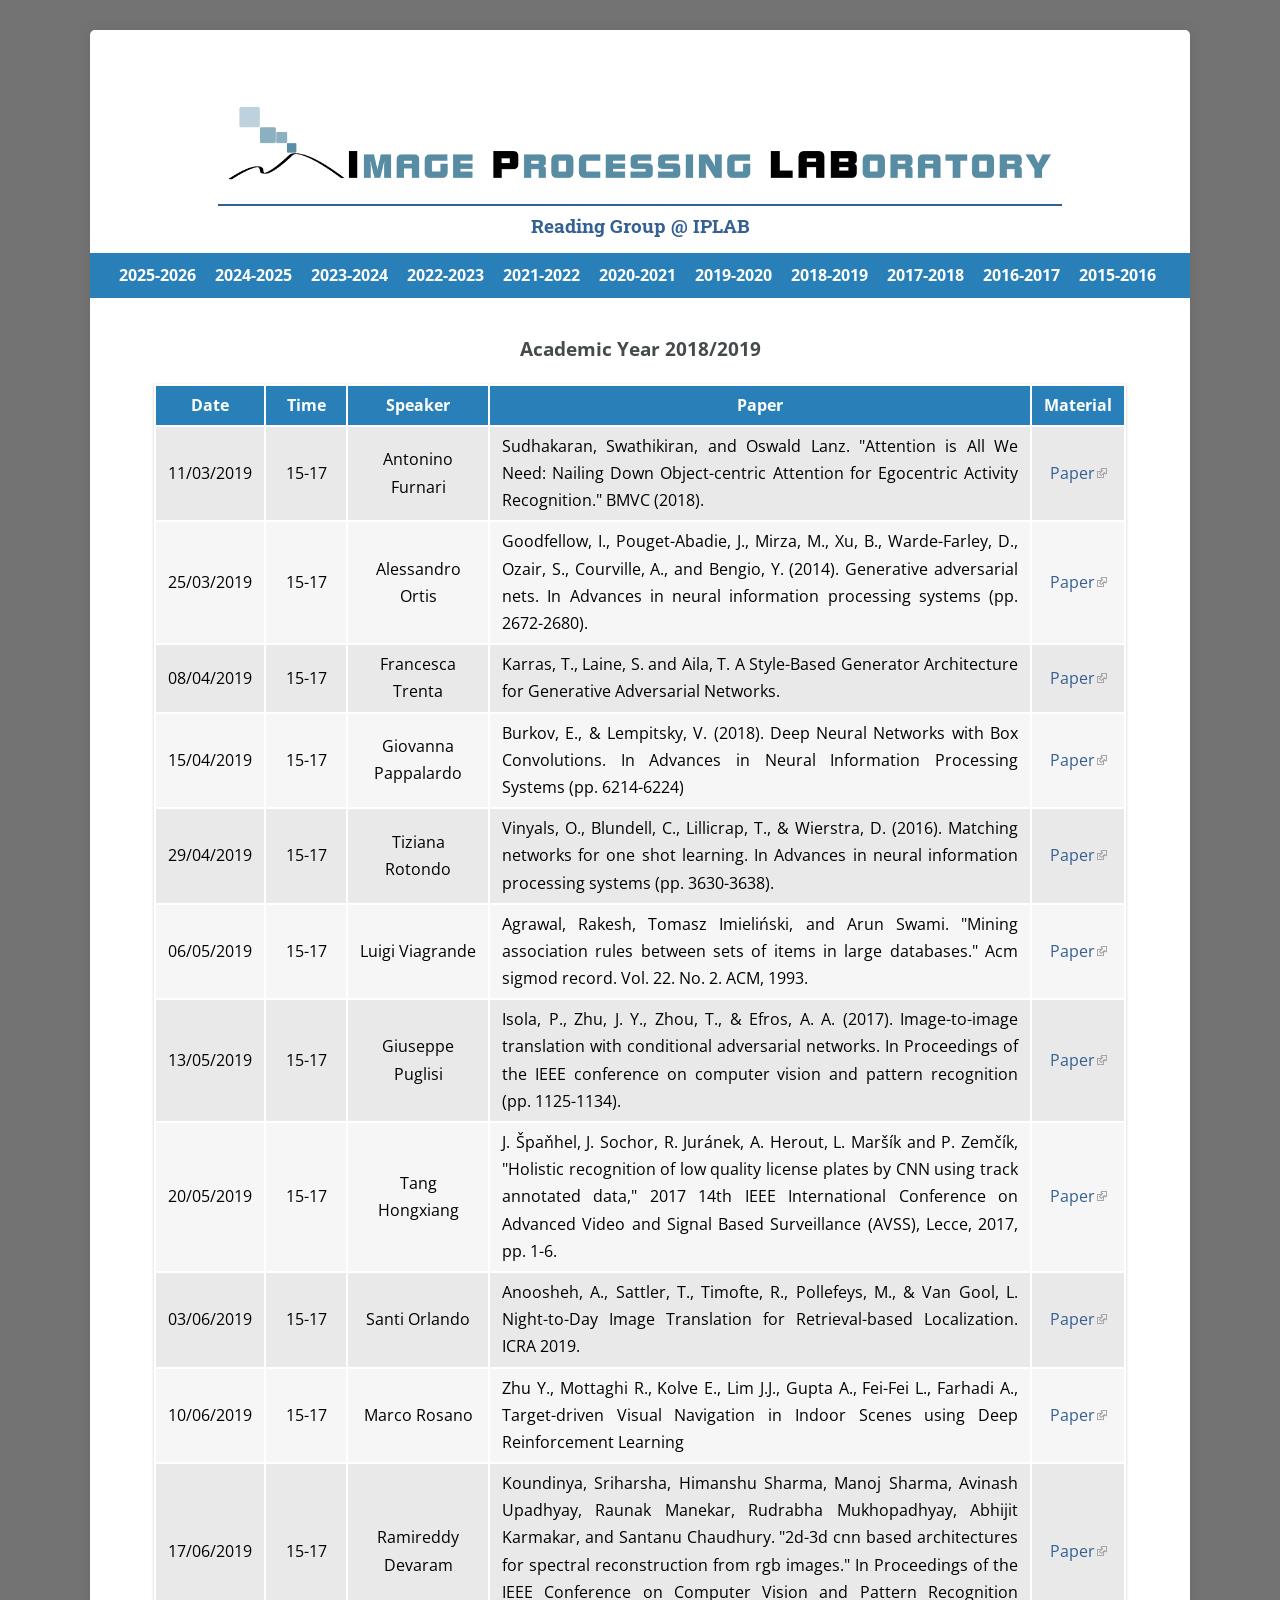
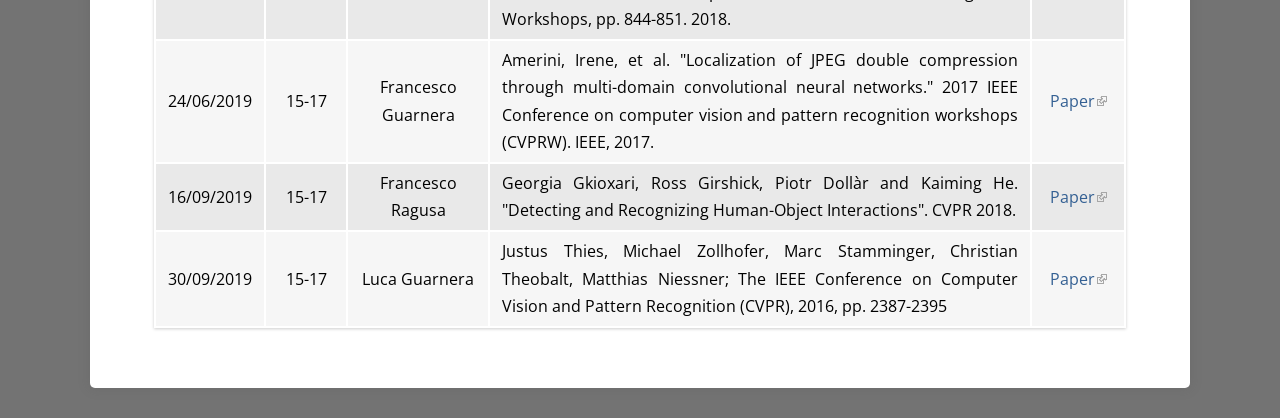
<file: 2018-2019.html>
<!DOCTYPE html>
<html lang="">

<head>
    <meta charset="utf-8" />
    <title>2018-2019 | Reading Group @ IPLAB</title>

    <meta http-equiv="X-UA-Compatible" content="IE=edge">
    <meta name="viewport" content="width=device-width, initial-scale=1">
    <meta name="generator" content="GravCMS" />
    <meta name="description" content="Reading Group @ IPLAB" />

    <link rel="icon" type="image/png" href="user/themes/workshop/images/logo.png" />
    <link rel="canonical" href="2018-2019.html" />

    <link href="http://yui.yahooapis.com/pure/0.6.0/pure-min.css" type="text/css" rel="stylesheet" />
    <link href="https://maxcdn.bootstrapcdn.com/font-awesome/4.5.0/css/font-awesome.min.css" type="text/css"
        rel="stylesheet" />
    <link href="http://fonts.googleapis.com/css?family=Open+Sans:400,800&subset=latin,latin-ext" type="text/css"
        rel="stylesheet" />
    <link href="user/themes/workshop/css/custom.css" type="text/css" rel="stylesheet" />
    <link href="https://fonts.googleapis.com/css?family=Roboto+Slab" type="text/css" rel="stylesheet" />
    <link href="user/plugins/markdown-notices/assets/notices.css" type="text/css" rel="stylesheet" />
    <link href="user/plugins/external_links/assets/css/external_links.css" type="text/css" rel="stylesheet" />
    <link href="user/plugins/form/assets/form-styles.css" type="text/css" rel="stylesheet" />
    <link href="user/plugins/featherlight/css/featherlight.min.css" type="text/css" rel="stylesheet" />
    <link href="user/plugins/login/css/login.css" type="text/css" rel="stylesheet" />


    <script src="system/assets/jquery/jquery-2.x.min.js"></script>
    <script src="user/plugins/featherlight/js/featherlight.min.js"></script>

    <script>
        $(document).ready(function () {
            $('a[rel="lightbox"]').featherlight({
                openSpeed: 250,
                closeSpeed: 250,
                closeOnClick: 'background',
                closeOnEsc: '1',
                root: 'body'
            });
        });

    </script>


</head>
<style>
    a,
    .header {
        color: #346093;
    }

    .header hr {
        border-top: 2px solid #346093;
    }

    .footer,
    .bottom-nav ul,
    .footer .acronym,
    .main-nav ul,
    .main-nav ul li ul {
        background-color: #2980b9;
    }

    .main-nav ul li:hover>a {
        background-color: #42729B;
    }

    a:hover {
        color: #42729B;
    }
</style>

<body id="top" class="">
    <main>
        <div class="header">
            <div class="wrapper padding">
                <a class="logo" href="index.html">
                    <img src="user/themes/workshop/images/header.png" />
                </a>
                <hr>
                <div class="subtitle">Reading Group @ IPLAB<br>
                </div>
            </div>
        </div>
        <div id="nav-placeholder"></div>


        <section id="body">
            <div class="wrapper padding">
                <div class="nav-text">
                    Reading Group @ IPLAB / 2018-2019
                </div>
                <h3>Academic Year 2018/2019</h3>
                <table>
                    <thead>
                        <tr>
                            <th>Date</th>
                            <th>Time</th>
                            <th>Speaker</th>
                            <th>Paper</th>
                            <th>Material</th>
                        </tr>
                    </thead>
                    <tbody>
                        <tr>
                            <td>11/03/2019</td>
                            <td>15-17</td>
                            <td>Antonino Furnari</td>
                            <td>Sudhakaran, Swathikiran, and Oswald Lanz. "Attention is All We Need: Nailing Down
                                Object-centric Attention for Egocentric Activity Recognition." BMVC (2018).</td>
                            <td><a href="http://bmvc2018.org/contents/papers/0756.pdf" target="_blank"
                                    rel="nofollow noopener noreferrer" class="external-link no-image">Paper</a></td>
                        </tr>
                        <tr>
                            <td>25/03/2019</td>
                            <td>15-17</td>
                            <td>Alessandro Ortis</td>
                            <td>Goodfellow, I., Pouget-Abadie, J., Mirza, M., Xu, B., Warde-Farley, D., Ozair, S.,
                                Courville, A., and Bengio, Y. (2014). Generative adversarial nets. In Advances in neural
                                information processing systems (pp. 2672-2680).</td>
                            <td><a href="http://papers.nips.cc/paper/5423-generative-adversarial-nets.pdf"
                                    target="_blank" rel="nofollow noopener noreferrer"
                                    class="external-link no-image">Paper</a></td>
                        </tr>
                        <tr>
                            <td>08/04/2019</td>
                            <td>15-17</td>
                            <td>Francesca Trenta</td>
                            <td>Karras, T., Laine, S. and Aila, T. A Style-Based Generator Architecture for Generative
                                Adversarial Networks.</td>
                            <td><a href="https://arxiv.org/pdf/1812.04948.pdf" target="_blank"
                                    rel="nofollow noopener noreferrer" class="external-link no-image">Paper</a></td>
                        </tr>
                        <tr>
                            <td>15/04/2019</td>
                            <td>15-17</td>
                            <td>Giovanna Pappalardo</td>
                            <td>Burkov, E., &amp; Lempitsky, V. (2018). Deep Neural Networks with Box Convolutions. In
                                Advances in Neural Information Processing Systems (pp. 6214-6224)</td>
                            <td><a href="https://papers.nips.cc/paper/7859-deep-neural-networks-with-box-convolutions"
                                    target="_blank" rel="nofollow noopener noreferrer"
                                    class="external-link no-image">Paper</a></td>
                        </tr>
                        <tr>
                            <td>29/04/2019</td>
                            <td>15-17</td>
                            <td>Tiziana Rotondo</td>
                            <td>Vinyals, O., Blundell, C., Lillicrap, T., &amp; Wierstra, D. (2016). Matching networks
                                for one shot learning. In Advances in neural information processing systems (pp.
                                3630-3638).</td>
                            <td><a href="https://arxiv.org/pdf/1606.04080.pdf" target="_blank"
                                    rel="nofollow noopener noreferrer" class="external-link no-image">Paper</a></td>
                        </tr>
                        <tr>
                            <td>06/05/2019</td>
                            <td>15-17</td>
                            <td>Luigi Viagrande</td>
                            <td>Agrawal, Rakesh, Tomasz Imieliński, and Arun Swami. "Mining association rules between
                                sets of items in large databases." Acm sigmod record. Vol. 22. No. 2. ACM, 1993.</td>
                            <td><a href="https://rakesh.agrawal-family.com/papers/sigmod93assoc.pdf" target="_blank"
                                    rel="nofollow noopener noreferrer" class="external-link no-image">Paper</a></td>
                        </tr>
                        <tr>
                            <td>13/05/2019</td>
                            <td>15-17</td>
                            <td>Giuseppe Puglisi</td>
                            <td>Isola, P., Zhu, J. Y., Zhou, T., &amp; Efros, A. A. (2017). Image-to-image translation
                                with conditional adversarial networks. In Proceedings of the IEEE conference on computer
                                vision and pattern recognition (pp. 1125-1134).</td>
                            <td><a href="https://arxiv.org/pdf/1611.07004.pdf" target="_blank"
                                    rel="nofollow noopener noreferrer" class="external-link no-image">Paper</a></td>
                        </tr>
                        <tr>
                            <td>20/05/2019</td>
                            <td>15-17</td>
                            <td>Tang Hongxiang</td>
                            <td>J. Špaňhel, J. Sochor, R. Juránek, A. Herout, L. Maršík and P. Zemčík, "Holistic
                                recognition of low quality license plates by CNN using track annotated data," 2017 14th
                                IEEE International Conference on Advanced Video and Signal Based Surveillance (AVSS),
                                Lecce, 2017, pp. 1-6.</td>
                            <td><a href="https://ieeexplore.ieee.org/document/8078501" target="_blank"
                                    rel="nofollow noopener noreferrer" class="external-link no-image">Paper</a></td>
                        </tr>
                        <tr>
                            <td>03/06/2019</td>
                            <td>15-17</td>
                            <td>Santi Orlando</td>
                            <td>Anoosheh, A., Sattler, T., Timofte, R., Pollefeys, M., &amp; Van Gool, L. Night-to-Day
                                Image Translation for Retrieval-based Localization. ICRA 2019.</td>
                            <td><a href="http://www.vision.ee.ethz.ch/~timofter/publications/Anoosheh-ICRA-2019.pdf"
                                    target="_blank" rel="nofollow noopener noreferrer"
                                    class="external-link no-image">Paper</a></td>
                        </tr>
                        <tr>
                            <td>10/06/2019</td>
                            <td>15-17</td>
                            <td>Marco Rosano</td>
                            <td>Zhu Y., Mottaghi R., Kolve E., Lim J.J., Gupta A., Fei-Fei L., Farhadi A., Target-driven
                                Visual Navigation in Indoor Scenes using Deep Reinforcement Learning</td>
                            <td><a href="https://arxiv.org/abs/1609.05143" target="_blank"
                                    rel="nofollow noopener noreferrer" class="external-link no-image">Paper</a></td>
                        </tr>
                        <tr>
                            <td>17/06/2019</td>
                            <td>15-17</td>
                            <td>Ramireddy Devaram</td>
                            <td>Koundinya, Sriharsha, Himanshu Sharma, Manoj Sharma, Avinash Upadhyay, Raunak Manekar,
                                Rudrabha Mukhopadhyay, Abhijit Karmakar, and Santanu Chaudhury. "2d-3d cnn based
                                architectures for spectral reconstruction from rgb images." In Proceedings of the IEEE
                                Conference on Computer Vision and Pattern Recognition Workshops, pp. 844-851. 2018.</td>
                            <td><a href="http://openaccess.thecvf.com/content_cvpr_2018_workshops/papers/w13/Koundinya_2D-3D_CNN_Based_CVPR_2018_paper.pdf"
                                    target="_blank" rel="nofollow noopener noreferrer"
                                    class="external-link no-image">Paper</a></td>
                        </tr>
                        <tr>
                            <td>24/06/2019</td>
                            <td>15-17</td>
                            <td>Francesco Guarnera</td>
                            <td>Amerini, Irene, et al. "Localization of JPEG double compression through multi-domain
                                convolutional neural networks." 2017 IEEE Conference on computer vision and pattern
                                recognition workshops (CVPRW). IEEE, 2017.</td>
                            <td><a href="https://flore.unifi.it/retrieve/handle/2158/1139123/359607/04.pdf"
                                    target="_blank" rel="nofollow noopener noreferrer"
                                    class="external-link no-image">Paper</a></td>
                        </tr>
                        <tr>
                            <td>16/09/2019</td>
                            <td>15-17</td>
                            <td>Francesco Ragusa</td>
                            <td>Georgia Gkioxari, Ross Girshick, Piotr Dollàr and Kaiming He. "Detecting and Recognizing
                                Human-Object Interactions". CVPR 2018.</td>
                            <td><a href="https://arxiv.org/abs/1704.07333" target="_blank"
                                    rel="nofollow noopener noreferrer" class="external-link no-image">Paper</a></td>
                        </tr>
                        <tr>
                            <td>30/09/2019</td>
                            <td>15-17</td>
                            <td>Luca Guarnera</td>
                            <td>Justus Thies, Michael Zollhofer, Marc Stamminger, Christian Theobalt, Matthias Niessner;
                                The IEEE Conference on Computer Vision and Pattern Recognition (CVPR), 2016, pp.
                                2387-2395</td>
                            <td><a href="http://openaccess.thecvf.com/content_cvpr_2016/papers/Thies_Face2Face_Real-Time_Face_CVPR_2016_paper.pdf"
                                    target="_blank" rel="nofollow noopener noreferrer"
                                    class="external-link no-image">Paper</a></td>
                        </tr>
                    </tbody>
                </table>
            </div>
        </section>
        <section id="sponsors">
            <div class="wrapper padding">

        </section>
        </div>
    </main>
    <script>
        fetch('nav.html')
            .then(response => response.text())
            .then(data => {
                document.getElementById('nav-placeholder').innerHTML = data;

                let currentPage = window.location.pathname.split("/").pop();
                if (currentPage === "") currentPage = "index.html"; 

                const navLinks = document.querySelectorAll('.main-nav a');

                navLinks.forEach(link => {
                    if (link.getAttribute('href') === currentPage) {
                        link.parentElement.classList.add('selected');
                    }
                });
            });
    </script>
</body>

</html>
</file>
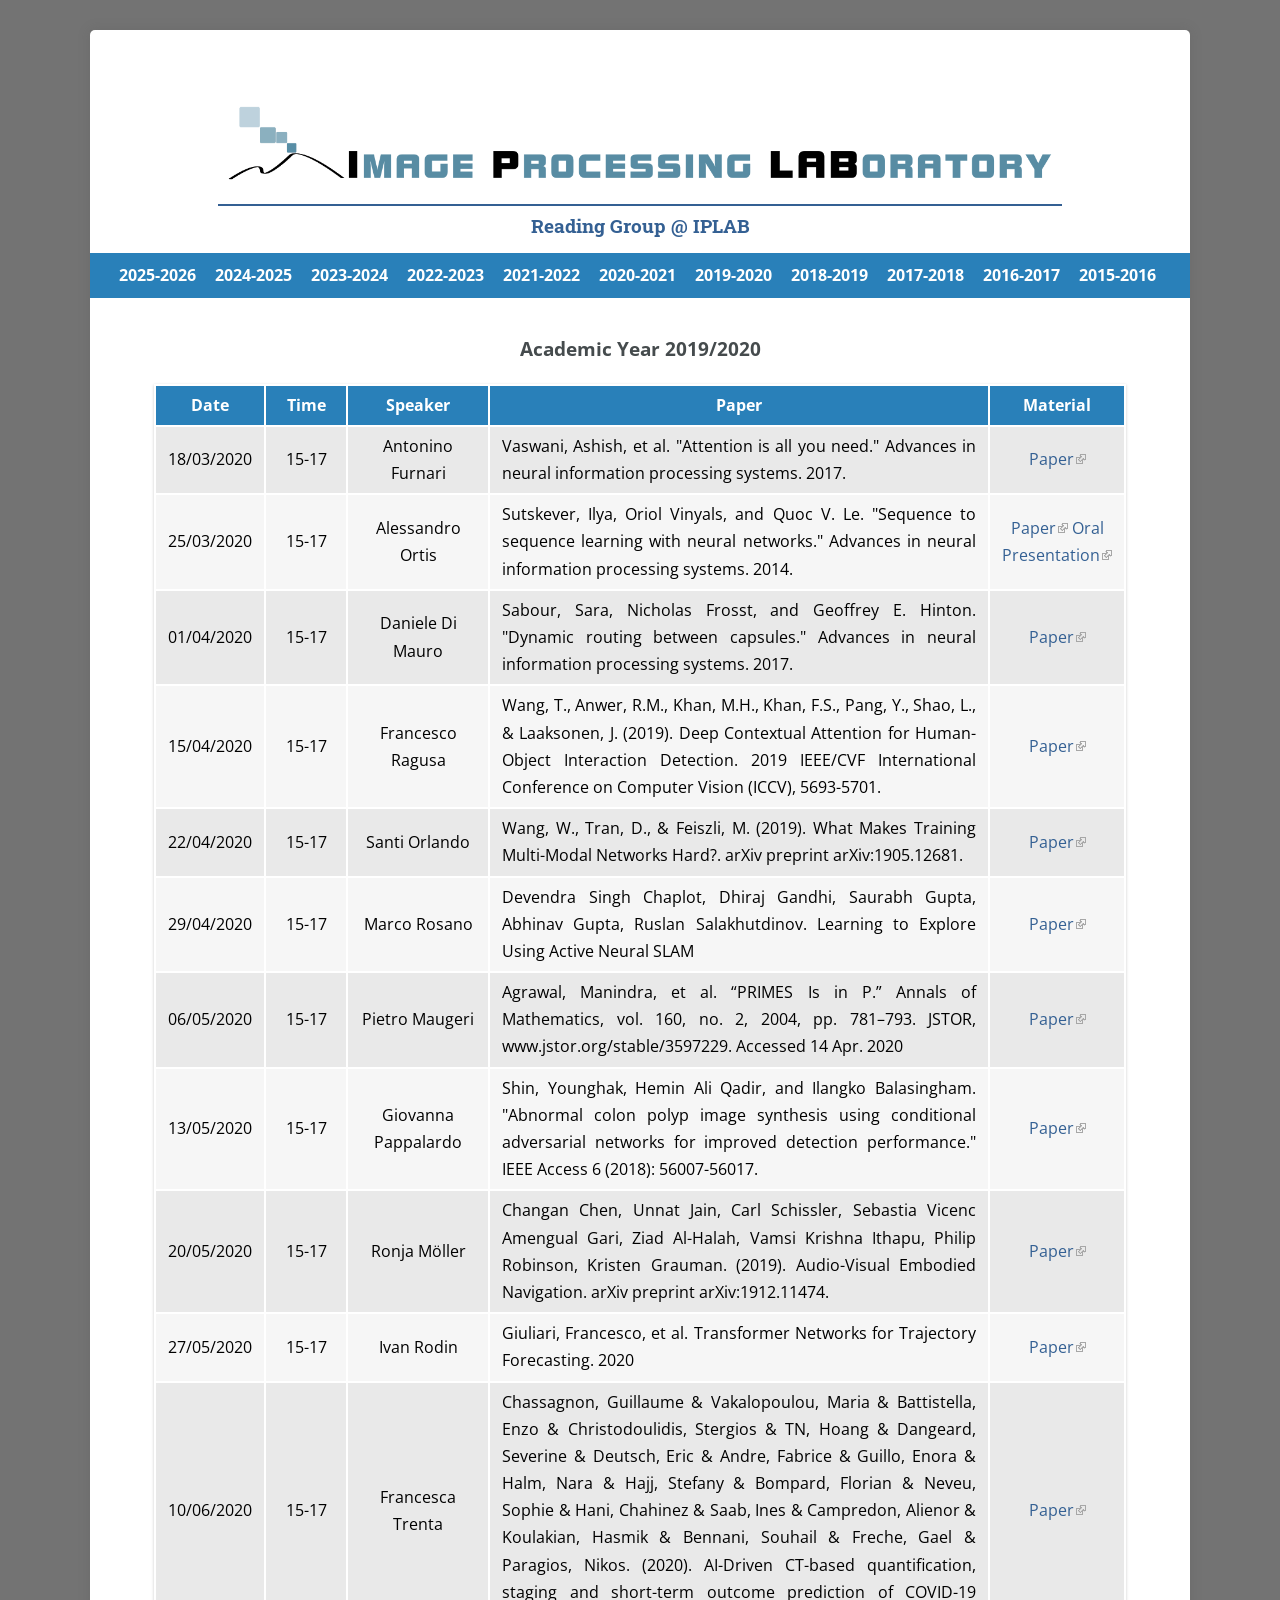
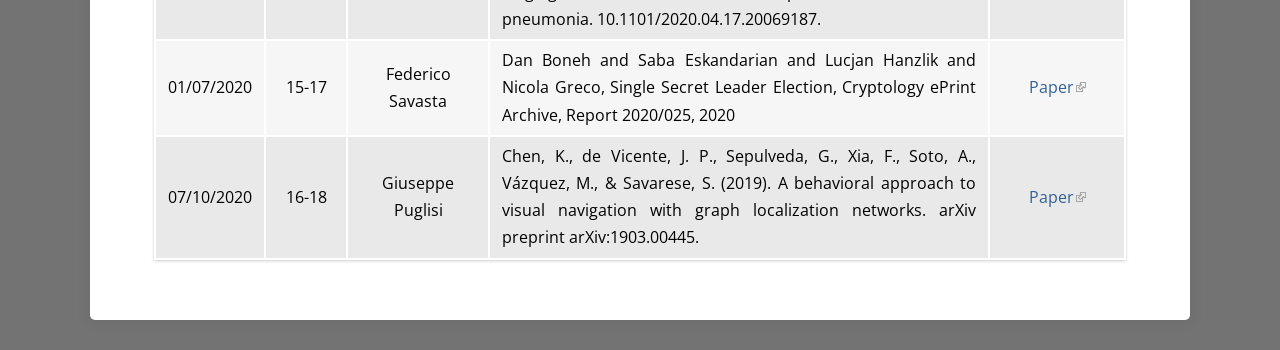
<file: 2019-2020.html>
<!DOCTYPE html>
<html lang="">

<head>
    <meta charset="utf-8" />
    <title>2019-2020 | Reading Group @ IPLAB</title>

    <meta http-equiv="X-UA-Compatible" content="IE=edge">
    <meta name="viewport" content="width=device-width, initial-scale=1">
    <meta name="generator" content="GravCMS" />
    <meta name="description" content="Reading Group @ IPLAB" />

    <link rel="icon" type="image/png" href="user/themes/workshop/images/logo.png" />
    <link rel="canonical" href="2019-2020.html" />

    <link href="http://yui.yahooapis.com/pure/0.6.0/pure-min.css" type="text/css" rel="stylesheet" />
    <link href="https://maxcdn.bootstrapcdn.com/font-awesome/4.5.0/css/font-awesome.min.css" type="text/css"
        rel="stylesheet" />
    <link href="http://fonts.googleapis.com/css?family=Open+Sans:400,800&subset=latin,latin-ext" type="text/css"
        rel="stylesheet" />
    <link href="user/themes/workshop/css/custom.css" type="text/css" rel="stylesheet" />
    <link href="https://fonts.googleapis.com/css?family=Roboto+Slab" type="text/css" rel="stylesheet" />
    <link href="user/plugins/markdown-notices/assets/notices.css" type="text/css" rel="stylesheet" />
    <link href="user/plugins/external_links/assets/css/external_links.css" type="text/css" rel="stylesheet" />
    <link href="user/plugins/form/assets/form-styles.css" type="text/css" rel="stylesheet" />
    <link href="user/plugins/featherlight/css/featherlight.min.css" type="text/css" rel="stylesheet" />
    <link href="user/plugins/login/css/login.css" type="text/css" rel="stylesheet" />


    <script src="system/assets/jquery/jquery-2.x.min.js"></script>
    <script src="user/plugins/featherlight/js/featherlight.min.js"></script>

    <script>
        $(document).ready(function () {
            $('a[rel="lightbox"]').featherlight({
                openSpeed: 250,
                closeSpeed: 250,
                closeOnClick: 'background',
                closeOnEsc: '1',
                root: 'body'
            });
        });

    </script>


</head>
<style>
    a,
    .header {
        color: #346093;
    }

    .header hr {
        border-top: 2px solid #346093;
    }

    .footer,
    .bottom-nav ul,
    .footer .acronym,
    .main-nav ul,
    .main-nav ul li ul {
        background-color: #2980b9;
    }

    .main-nav ul li:hover>a {
        background-color: #42729B;
    }

    a:hover {
        color: #42729B;
    }
</style>

<body id="top" class="">
    <main>
        <div class="header">
            <div class="wrapper padding">
                <a class="logo" href="index.html">
                    <img src="user/themes/workshop/images/header.png" />
                </a>
                <hr>
                <div class="subtitle">Reading Group @ IPLAB<br>
                </div>
            </div>
        </div>
        <div id="nav-placeholder"></div>


        <section id="body">
            <div class="wrapper padding">
                <div class="nav-text">
                    Reading Group @ IPLAB / 2019-2020
                </div>
                <h3>Academic Year 2019/2020</h3>
                <table>
                    <thead>
                        <tr>
                            <th>Date</th>
                            <th>Time</th>
                            <th>Speaker</th>
                            <th>Paper</th>
                            <th>Material</th>
                        </tr>
                    </thead>
                    <tbody>
                        <tr>
                            <td>18/03/2020</td>
                            <td>15-17</td>
                            <td>Antonino Furnari</td>
                            <td>Vaswani, Ashish, et al. "Attention is all you need." Advances in neural information
                                processing systems. 2017.</td>
                            <td><a href="https://papers.nips.cc/paper/7181-attention-is-all-you-need.pdf"
                                    target="_blank" rel="nofollow noopener noreferrer"
                                    class="external-link no-image">Paper</a></td>
                        </tr>
                        <tr>
                            <td>25/03/2020</td>
                            <td>15-17</td>
                            <td>Alessandro Ortis</td>
                            <td>Sutskever, Ilya, Oriol Vinyals, and Quoc V. Le. "Sequence to sequence learning with
                                neural networks." Advances in neural information processing systems. 2014.</td>
                            <td><a href="https://arxiv.org/pdf/1409.3215.pdf" target="_blank"
                                    rel="nofollow noopener noreferrer" class="external-link no-image">Paper</a> <a
                                    href="https://www.youtube.com/watch?v=-uyXE7dY5H0" target="_blank"
                                    rel="nofollow noopener noreferrer" class="external-link no-image">Oral
                                    Presentation</a></td>
                        </tr>
                        <tr>
                            <td>01/04/2020</td>
                            <td>15-17</td>
                            <td>Daniele Di Mauro</td>
                            <td>Sabour, Sara, Nicholas Frosst, and Geoffrey E. Hinton. "Dynamic routing between
                                capsules." Advances in neural information processing systems. 2017.</td>
                            <td><a href="http://papers.nips.cc/paper/6975-dynamic-routing-between-capsules.pdf"
                                    target="_blank" rel="nofollow noopener noreferrer"
                                    class="external-link no-image">Paper</a></td>
                        </tr>
                        <tr>
                            <td>15/04/2020</td>
                            <td>15-17</td>
                            <td>Francesco Ragusa</td>
                            <td>Wang, T., Anwer, R.M., Khan, M.H., Khan, F.S., Pang, Y., Shao, L., &amp; Laaksonen, J.
                                (2019). Deep Contextual Attention for Human-Object Interaction Detection. 2019 IEEE/CVF
                                International Conference on Computer Vision (ICCV), 5693-5701.</td>
                            <td><a href="http://openaccess.thecvf.com/content_ICCV_2019/papers/Wang_Deep_Contextual_Attention_for_Human-Object_Interaction_Detection_ICCV_2019_paper.pdf"
                                    target="_blank" rel="nofollow noopener noreferrer"
                                    class="external-link no-image">Paper</a></td>
                        </tr>
                        <tr>
                            <td>22/04/2020</td>
                            <td>15-17</td>
                            <td>Santi Orlando</td>
                            <td>Wang, W., Tran, D., &amp; Feiszli, M. (2019). What Makes Training Multi-Modal Networks
                                Hard?. arXiv preprint arXiv:1905.12681.</td>
                            <td><a href="https://arxiv.org/pdf/1905.12681.pdf" target="_blank"
                                    rel="nofollow noopener noreferrer" class="external-link no-image">Paper</a></td>
                        </tr>
                        <tr>
                            <td>29/04/2020</td>
                            <td>15-17</td>
                            <td>Marco Rosano</td>
                            <td>Devendra Singh Chaplot, Dhiraj Gandhi, Saurabh Gupta, Abhinav Gupta, Ruslan
                                Salakhutdinov. Learning to Explore Using Active Neural SLAM</td>
                            <td><a href="http://www.cs.cmu.edu/~dchaplot/papers/active_neural_mapping.pdf"
                                    target="_blank" rel="nofollow noopener noreferrer"
                                    class="external-link no-image">Paper</a></td>
                        </tr>
                        <tr>
                            <td>06/05/2020</td>
                            <td>15-17</td>
                            <td>Pietro Maugeri</td>
                            <td>Agrawal, Manindra, et al. “PRIMES Is in P.” Annals of Mathematics, vol. 160, no. 2,
                                2004, pp. 781–793. JSTOR, www.jstor.org/stable/3597229. Accessed 14 Apr. 2020</td>
                            <td><a href="https://www.cse.iitk.ac.in/users/manindra/algebra/primality_v6.pdf"
                                    target="_blank" rel="nofollow noopener noreferrer"
                                    class="external-link no-image">Paper</a></td>
                        </tr>
                        <tr>
                            <td>13/05/2020</td>
                            <td>15-17</td>
                            <td>Giovanna Pappalardo</td>
                            <td>Shin, Younghak, Hemin Ali Qadir, and Ilangko Balasingham. "Abnormal colon polyp image
                                synthesis using conditional adversarial networks for improved detection performance."
                                IEEE Access 6 (2018): 56007-56017.</td>
                            <td><a href="https://www.researchgate.net/profile/Hemin_Ali_Qadir/publication/328012160_Abnormal_Colon_Polyp_Image_Synthesis_Using_Conditional_Adversarial_Networks_for_Improved_Detection_Performance/links/5bb5ef4792851ca9ed3810ad/Abnormal-Colon-Polyp-Image-Synthesis-Using-Conditional-Adversarial-Networks-for-Improved-Detection-Performance.pdf?_sg%5B0%5D=2n0Zt3v5mhgQp6N7HOyGw9jt8S8m9xC3XiuMVCKguyzMj4Egr8HaUMhk19CuPIzfs8nv8nVRp2vuy__1lTvaDg.LGP6YPgjw2icygKOa0wnoSwfKcUSQgoVyS0mCyB_gpddtM_fGXlFEu5VO8hDjsiNqnwa9cwyRRKBM_rFgU9TwQ&amp;_sg%5B1%5D=rhtdXcXoTVEPFSm0oYSGlbQJTB8os6TV3G3b4E_ZaFzCtXK4A7J2-SocjJQXFnZ3oh_P19nDGX7h19Aft6Mn3Xo2lQzbpoE0rybVN6f8iLM7.LGP6YPgjw2icygKOa0wnoSwfKcUSQgoVyS0mCyB_gpddtM_fGXlFEu5VO8hDjsiNqnwa9cwyRRKBM_rFgU9TwQ&amp;_iepl="
                                    target="_blank" rel="nofollow noopener noreferrer"
                                    class="external-link no-image">Paper</a></td>
                        </tr>
                        <tr>
                            <td>20/05/2020</td>
                            <td>15-17</td>
                            <td>Ronja Möller</td>
                            <td>Changan Chen, Unnat Jain, Carl Schissler, Sebastia Vicenc Amengual Gari, Ziad Al-Halah,
                                Vamsi Krishna Ithapu, Philip Robinson, Kristen Grauman. (2019). Audio-Visual Embodied
                                Navigation. arXiv preprint arXiv:1912.11474.</td>
                            <td><a href="https://arxiv.org/abs/1912.11474" target="_blank"
                                    rel="nofollow noopener noreferrer" class="external-link no-image">Paper</a></td>
                        </tr>
                        <tr>
                            <td>27/05/2020</td>
                            <td>15-17</td>
                            <td>Ivan Rodin</td>
                            <td>Giuliari, Francesco, et al. Transformer Networks for Trajectory Forecasting. 2020</td>
                            <td><a href="https://arxiv.org/pdf/2003.08111.pdf" target="_blank"
                                    rel="nofollow noopener noreferrer" class="external-link no-image">Paper</a></td>
                        </tr>
                        <tr>
                            <td>10/06/2020</td>
                            <td>15-17</td>
                            <td>Francesca Trenta</td>
                            <td>Chassagnon, Guillaume &amp; Vakalopoulou, Maria &amp; Battistella, Enzo &amp;
                                Christodoulidis, Stergios &amp; TN, Hoang &amp; Dangeard, Severine &amp; Deutsch, Eric
                                &amp; Andre, Fabrice &amp; Guillo, Enora &amp; Halm, Nara &amp; Hajj, Stefany &amp;
                                Bompard, Florian &amp; Neveu, Sophie &amp; Hani, Chahinez &amp; Saab, Ines &amp;
                                Campredon, Alienor &amp; Koulakian, Hasmik &amp; Bennani, Souhail &amp; Freche, Gael
                                &amp; Paragios, Nikos. (2020). AI-Driven CT-based quantification, staging and short-term
                                outcome prediction of COVID-19 pneumonia. 10.1101/2020.04.17.20069187.</td>
                            <td><a href="https://www.medrxiv.org/content/10.1101/2020.04.17.20069187v1.full.pdf"
                                    target="_blank" rel="nofollow noopener noreferrer"
                                    class="external-link no-image">Paper</a></td>
                        </tr>
                        <tr>
                            <td>01/07/2020</td>
                            <td>15-17</td>
                            <td>Federico Savasta</td>
                            <td>Dan Boneh and Saba Eskandarian and Lucjan Hanzlik and Nicola Greco, Single Secret Leader
                                Election, Cryptology ePrint Archive, Report 2020/025, 2020</td>
                            <td><a href="https://eprint.iacr.org/2020/025.pdf" target="_blank"
                                    rel="nofollow noopener noreferrer" class="external-link no-image">Paper</a></td>
                        </tr>
                        <tr>
                            <td>07/10/2020</td>
                            <td>16-18</td>
                            <td>Giuseppe Puglisi</td>
                            <td>Chen, K., de Vicente, J. P., Sepulveda, G., Xia, F., Soto, A., Vázquez, M., &amp;
                                Savarese, S. (2019). A behavioral approach to visual navigation with graph localization
                                networks. arXiv preprint arXiv:1903.00445.</td>
                            <td><a href="https://arxiv.org/pdf/1903.00445.pdf" target="_blank"
                                    rel="nofollow noopener noreferrer" class="external-link no-image">Paper</a></td>
                        </tr>
                    </tbody>
                </table>
            </div>
        </section>
        <section id="sponsors">
            <div class="wrapper padding">

        </section>
        </div>
    </main>
    <script>
        fetch('nav.html')
            .then(response => response.text())
            .then(data => {
                document.getElementById('nav-placeholder').innerHTML = data;

                let currentPage = window.location.pathname.split("/").pop();
                if (currentPage === "") currentPage = "index.html"; 

                const navLinks = document.querySelectorAll('.main-nav a');

                navLinks.forEach(link => {
                    if (link.getAttribute('href') === currentPage) {
                        link.parentElement.classList.add('selected');
                    }
                });
            });
    </script>
</body>

</html>
</file>
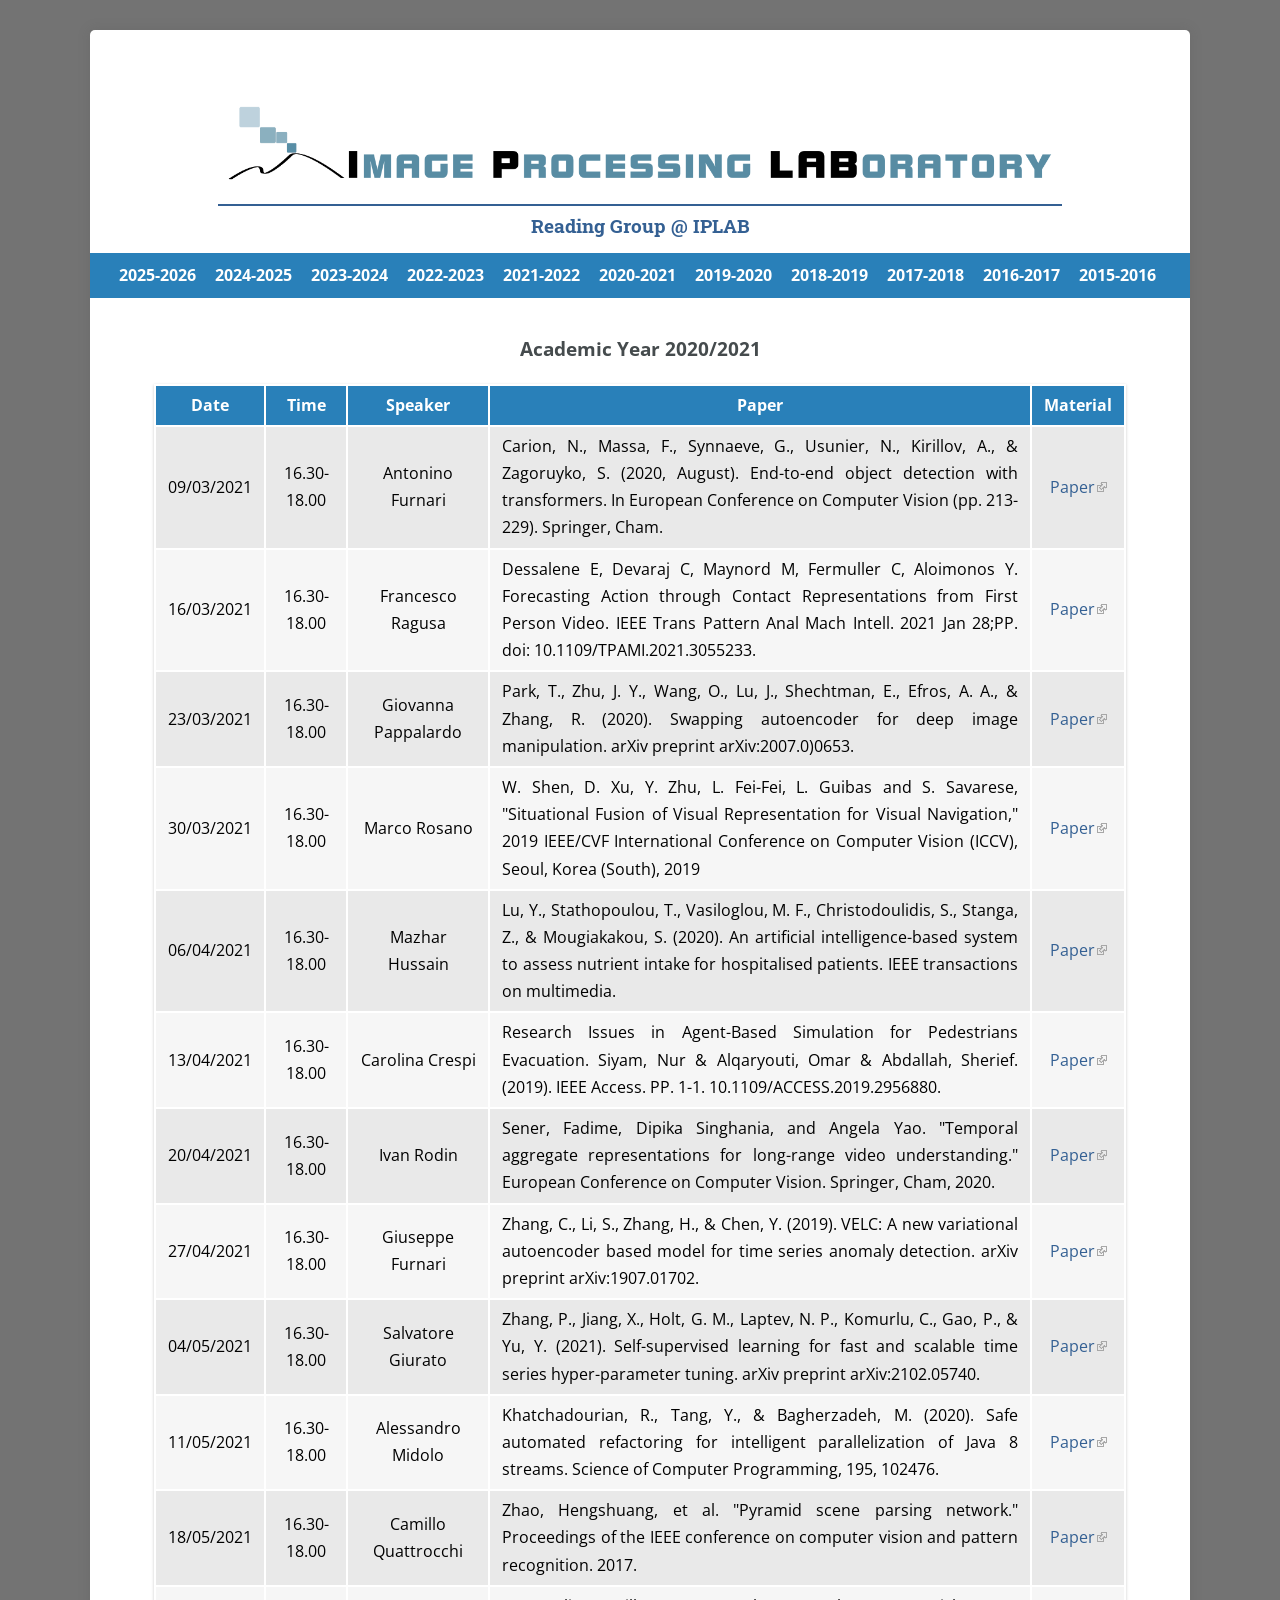
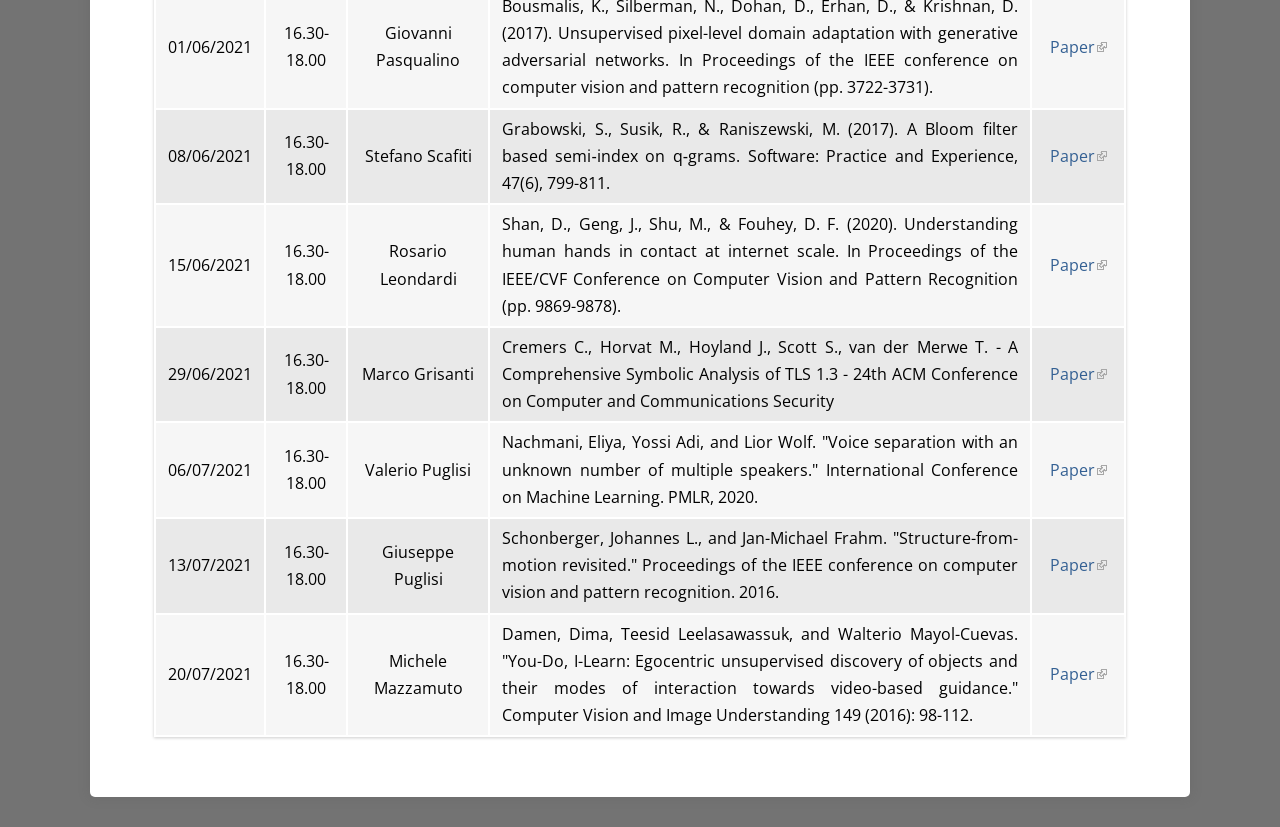
<file: 2020-2021.html>
<!DOCTYPE html>
<html lang="">

<head>
    <meta charset="utf-8" />
    <title>2020-2021 | Reading Group @ IPLAB</title>

    <meta http-equiv="X-UA-Compatible" content="IE=edge">
    <meta name="viewport" content="width=device-width, initial-scale=1">
    <meta name="generator" content="GravCMS" />
    <meta name="description" content="Reading Group @ IPLAB" />

    <link rel="icon" type="image/png" href="user/themes/workshop/images/logo.png" />
    <link rel="canonical" href="2020-2021.html" />

    <link href="http://yui.yahooapis.com/pure/0.6.0/pure-min.css" type="text/css" rel="stylesheet" />
    <link href="https://maxcdn.bootstrapcdn.com/font-awesome/4.5.0/css/font-awesome.min.css" type="text/css"
        rel="stylesheet" />
    <link href="http://fonts.googleapis.com/css?family=Open+Sans:400,800&subset=latin,latin-ext" type="text/css"
        rel="stylesheet" />
    <link href="user/themes/workshop/css/custom.css" type="text/css" rel="stylesheet" />
    <link href="https://fonts.googleapis.com/css?family=Roboto+Slab" type="text/css" rel="stylesheet" />
    <link href="user/plugins/markdown-notices/assets/notices.css" type="text/css" rel="stylesheet" />
    <link href="user/plugins/external_links/assets/css/external_links.css" type="text/css" rel="stylesheet" />
    <link href="user/plugins/form/assets/form-styles.css" type="text/css" rel="stylesheet" />
    <link href="user/plugins/featherlight/css/featherlight.min.css" type="text/css" rel="stylesheet" />
    <link href="user/plugins/login/css/login.css" type="text/css" rel="stylesheet" />


    <script src="system/assets/jquery/jquery-2.x.min.js"></script>
    <script src="user/plugins/featherlight/js/featherlight.min.js"></script>

    <script>
        $(document).ready(function () {
            $('a[rel="lightbox"]').featherlight({
                openSpeed: 250,
                closeSpeed: 250,
                closeOnClick: 'background',
                closeOnEsc: '1',
                root: 'body'
            });
        });

    </script>


</head>
<style>
    a,
    .header {
        color: #346093;
    }

    .header hr {
        border-top: 2px solid #346093;
    }

    .footer,
    .bottom-nav ul,
    .footer .acronym,
    .main-nav ul,
    .main-nav ul li ul {
        background-color: #2980b9;
    }

    .main-nav ul li:hover>a {
        background-color: #42729B;
    }

    a:hover {
        color: #42729B;
    }
</style>

<body id="top" class="">
    <main>
        <div class="header">
            <div class="wrapper padding">
                <a class="logo" href="index.html">
                    <img src="user/themes/workshop/images/header.png" />
                </a>
                <hr>
                <div class="subtitle">Reading Group @ IPLAB<br>
                </div>
            </div>
        </div>
        <div id="nav-placeholder"></div>


        <section id="body">
            <div class="wrapper padding">
                <div class="nav-text">
                    Reading Group @ IPLAB / 2020-2021
                </div>
                <h3>Academic Year 2020/2021</h3>
                <table>
                    <thead>
                        <tr>
                            <th>Date</th>
                            <th>Time</th>
                            <th>Speaker</th>
                            <th>Paper</th>
                            <th>Material</th>
                        </tr>
                    </thead>
                    <tbody>
                        <tr>
                            <td>09/03/2021</td>
                            <td>16.30-18.00</td>
                            <td>Antonino Furnari</td>
                            <td>Carion, N., Massa, F., Synnaeve, G., Usunier, N., Kirillov, A., &amp; Zagoruyko, S.
                                (2020, August). End-to-end object detection with transformers. In European Conference on
                                Computer Vision (pp. 213-229). Springer, Cham.</td>
                            <td><a href="https://arxiv.org/pdf/2005.12872.pdf" target="_blank"
                                    rel="nofollow noopener noreferrer" class="external-link no-image">Paper</a></td>
                        </tr>
                        <tr>
                            <td>16/03/2021</td>
                            <td>16.30-18.00</td>
                            <td>Francesco Ragusa</td>
                            <td>Dessalene E, Devaraj C, Maynord M, Fermuller C, Aloimonos Y. Forecasting Action through
                                Contact Representations from First Person Video. IEEE Trans Pattern Anal Mach Intell.
                                2021 Jan 28;PP. doi: 10.1109/TPAMI.2021.3055233.</td>
                            <td><a href="https://arxiv.org/pdf/2102.00649.pdf" target="_blank"
                                    rel="nofollow noopener noreferrer" class="external-link no-image">Paper</a></td>
                        </tr>
                        <tr>
                            <td>23/03/2021</td>
                            <td>16.30-18.00</td>
                            <td>Giovanna Pappalardo</td>
                            <td>Park, T., Zhu, J. Y., Wang, O., Lu, J., Shechtman, E., Efros, A. A., &amp; Zhang, R.
                                (2020). Swapping autoencoder for deep image manipulation. arXiv preprint
                                arXiv:2007.0)0653.</td>
                            <td><a href="https://arxiv.org/pdf/2007.00653.pdf" target="_blank"
                                    rel="nofollow noopener noreferrer" class="external-link no-image">Paper</a></td>
                        </tr>
                        <tr>
                            <td>30/03/2021</td>
                            <td>16.30-18.00</td>
                            <td>Marco Rosano</td>
                            <td>W. Shen, D. Xu, Y. Zhu, L. Fei-Fei, L. Guibas and S. Savarese, "Situational Fusion of
                                Visual Representation for Visual Navigation," 2019 IEEE/CVF International Conference on
                                Computer Vision (ICCV), Seoul, Korea (South), 2019</td>
                            <td><a href="https://arxiv.org/pdf/1908.09073.pdf" target="_blank"
                                    rel="nofollow noopener noreferrer" class="external-link no-image">Paper</a></td>
                        </tr>
                        <tr>
                            <td>06/04/2021</td>
                            <td>16.30-18.00</td>
                            <td>Mazhar Hussain</td>
                            <td>Lu, Y., Stathopoulou, T., Vasiloglou, M. F., Christodoulidis, S., Stanga, Z., &amp;
                                Mougiakakou, S. (2020). An artificial intelligence-based system to assess nutrient
                                intake for hospitalised patients. IEEE transactions on multimedia.</td>
                            <td><a href="https://arxiv.org/pdf/2003.08273.pdf" target="_blank"
                                    rel="nofollow noopener noreferrer" class="external-link no-image">Paper</a></td>
                        </tr>
                        <tr>
                            <td>13/04/2021</td>
                            <td>16.30-18.00</td>
                            <td>Carolina Crespi</td>
                            <td>Research Issues in Agent-Based Simulation for Pedestrians Evacuation. Siyam, Nur &amp;
                                Alqaryouti, Omar &amp; Abdallah, Sherief. (2019). IEEE Access. PP. 1-1.
                                10.1109/ACCESS.2019.2956880.</td>
                            <td><a href="https://www.researchgate.net/publication/337646583_Research_Issues_in_Agent-Based_Simulation_for_Pedestrians_Evacuation/fulltext/5de1c02da6fdcc2837f6ca11/Research-Issues-in-Agent-Based-Simulation-for-Pedestrians-Evacuation.pdf"
                                    target="_blank" rel="nofollow noopener noreferrer"
                                    class="external-link no-image">Paper</a></td>
                        </tr>
                        <tr>
                            <td>20/04/2021</td>
                            <td>16.30-18.00</td>
                            <td>Ivan Rodin</td>
                            <td>Sener, Fadime, Dipika Singhania, and Angela Yao. "Temporal aggregate representations for
                                long-range video understanding." European Conference on Computer Vision. Springer, Cham,
                                2020.</td>
                            <td><a href="https://www.ecva.net/papers/eccv_2020/papers_ECCV/papers/123610154.pdf"
                                    target="_blank" rel="nofollow noopener noreferrer"
                                    class="external-link no-image">Paper</a></td>
                        </tr>
                        <tr>
                            <td>27/04/2021</td>
                            <td>16.30-18.00</td>
                            <td>Giuseppe Furnari</td>
                            <td>Zhang, C., Li, S., Zhang, H., &amp; Chen, Y. (2019). VELC: A new variational autoencoder
                                based model for time series anomaly detection. arXiv preprint arXiv:1907.01702.</td>
                            <td><a href="https://arxiv.org/pdf/1907.01702.pdf" target="_blank"
                                    rel="nofollow noopener noreferrer" class="external-link no-image">Paper</a></td>
                        </tr>
                        <tr>
                            <td>04/05/2021</td>
                            <td>16.30-18.00</td>
                            <td>Salvatore Giurato</td>
                            <td>Zhang, P., Jiang, X., Holt, G. M., Laptev, N. P., Komurlu, C., Gao, P., &amp; Yu, Y.
                                (2021). Self-supervised learning for fast and scalable time series hyper-parameter
                                tuning. arXiv preprint arXiv:2102.05740.</td>
                            <td><a href="https://arxiv.org/pdf/2102.05740.pdf" target="_blank"
                                    rel="nofollow noopener noreferrer" class="external-link no-image">Paper</a></td>
                        </tr>
                        <tr>
                            <td>11/05/2021</td>
                            <td>16.30-18.00</td>
                            <td>Alessandro Midolo</td>
                            <td>Khatchadourian, R., Tang, Y., &amp; Bagherzadeh, M. (2020). Safe automated refactoring
                                for intelligent parallelization of Java 8 streams. Science of Computer Programming, 195,
                                102476.</td>
                            <td><a href="https://www.sciencedirect.com/science/article/pii/S0167642320300861"
                                    target="_blank" rel="nofollow noopener noreferrer"
                                    class="external-link no-image">Paper</a></td>
                        </tr>
                        <tr>
                            <td>18/05/2021</td>
                            <td>16.30-18.00</td>
                            <td>Camillo Quattrocchi</td>
                            <td>Zhao, Hengshuang, et al. "Pyramid scene parsing network." Proceedings of the IEEE
                                conference on computer vision and pattern recognition. 2017.</td>
                            <td><a href="https://arxiv.org/pdf/1612.01105" target="_blank"
                                    rel="nofollow noopener noreferrer" class="external-link no-image">Paper</a></td>
                        </tr>
                        <tr>
                            <td>01/06/2021</td>
                            <td>16.30-18.00</td>
                            <td>Giovanni Pasqualino</td>
                            <td>Bousmalis, K., Silberman, N., Dohan, D., Erhan, D., &amp; Krishnan, D. (2017).
                                Unsupervised pixel-level domain adaptation with generative adversarial networks. In
                                Proceedings of the IEEE conference on computer vision and pattern recognition (pp.
                                3722-3731).</td>
                            <td><a href="https://arxiv.org/pdf/1612.05424.pdf" target="_blank"
                                    rel="nofollow noopener noreferrer" class="external-link no-image">Paper</a></td>
                        </tr>
                        <tr>
                            <td>08/06/2021</td>
                            <td>16.30-18.00</td>
                            <td>Stefano Scafiti</td>
                            <td>Grabowski, S., Susik, R., &amp; Raniszewski, M. (2017). A Bloom filter based semi‐index
                                on q‐grams. Software: Practice and Experience, 47(6), 799-811.</td>
                            <td><a href="https://arxiv.org/pdf/1507.02989.pdf" target="_blank"
                                    rel="nofollow noopener noreferrer" class="external-link no-image">Paper</a></td>
                        </tr>
                        <tr>
                            <td>15/06/2021</td>
                            <td>16.30-18.00</td>
                            <td>Rosario Leondardi</td>
                            <td>Shan, D., Geng, J., Shu, M., &amp; Fouhey, D. F. (2020). Understanding human hands in
                                contact at internet scale. In Proceedings of the IEEE/CVF Conference on Computer Vision
                                and Pattern Recognition (pp. 9869-9878).</td>
                            <td><a href="https://arxiv.org/pdf/2006.06669.pdf" target="_blank"
                                    rel="nofollow noopener noreferrer" class="external-link no-image">Paper</a></td>
                        </tr>
                        <tr>
                            <td>29/06/2021</td>
                            <td>16.30-18.00</td>
                            <td>Marco Grisanti</td>
                            <td>Cremers C., Horvat M., Hoyland J., Scott S., van der Merwe T. - A Comprehensive Symbolic
                                Analysis of TLS 1.3 - 24th ACM Conference on Computer and Communications Security</td>
                            <td><a href="https://dl.acm.org/doi/pdf/10.1145/3133956.3134063" target="_blank"
                                    rel="nofollow noopener noreferrer" class="external-link no-image">Paper</a></td>
                        </tr>
                        <tr>
                            <td>06/07/2021</td>
                            <td>16.30-18.00</td>
                            <td>Valerio Puglisi</td>
                            <td>Nachmani, Eliya, Yossi Adi, and Lior Wolf. "Voice separation with an unknown number of
                                multiple speakers." International Conference on Machine Learning. PMLR, 2020.</td>
                            <td><a href="https://arxiv.org/pdf/2003.01531" target="_blank"
                                    rel="nofollow noopener noreferrer" class="external-link no-image">Paper</a></td>
                        </tr>
                        <tr>
                            <td>13/07/2021</td>
                            <td>16.30-18.00</td>
                            <td>Giuseppe Puglisi</td>
                            <td>Schonberger, Johannes L., and Jan-Michael Frahm. "Structure-from-motion revisited."
                                Proceedings of the IEEE conference on computer vision and pattern recognition. 2016.
                            </td>
                            <td><a href="https://www.cv-foundation.org/openaccess/content_cvpr_2016/papers/Schonberger_Structure-From-Motion_Revisited_CVPR_2016_paper.pdf"
                                    target="_blank" rel="nofollow noopener noreferrer"
                                    class="external-link no-image">Paper</a></td>
                        </tr>
                        <tr>
                            <td>20/07/2021</td>
                            <td>16.30-18.00</td>
                            <td>Michele Mazzamuto</td>
                            <td>Damen, Dima, Teesid Leelasawassuk, and Walterio Mayol-Cuevas. "You-Do, I-Learn:
                                Egocentric unsupervised discovery of objects and their modes of interaction towards
                                video-based guidance." Computer Vision and Image Understanding 149 (2016): 98-112.</td>
                            <td><a href="https://www.sciencedirect.com/science/article/pii/S1077314216000709"
                                    target="_blank" rel="nofollow noopener noreferrer"
                                    class="external-link no-image">Paper</a></td>
                        </tr>
                    </tbody>
                </table>
            </div>
        </section>
        <section id="sponsors">
            <div class="wrapper padding">

        </section>
        </div>
    </main>
    <script>
        fetch('nav.html')
            .then(response => response.text())
            .then(data => {
                document.getElementById('nav-placeholder').innerHTML = data;

                let currentPage = window.location.pathname.split("/").pop();
                if (currentPage === "") currentPage = "index.html"; 

                const navLinks = document.querySelectorAll('.main-nav a');

                navLinks.forEach(link => {
                    if (link.getAttribute('href') === currentPage) {
                        link.parentElement.classList.add('selected');
                    }
                });
            });
    </script>
</body>

</html>
</file>
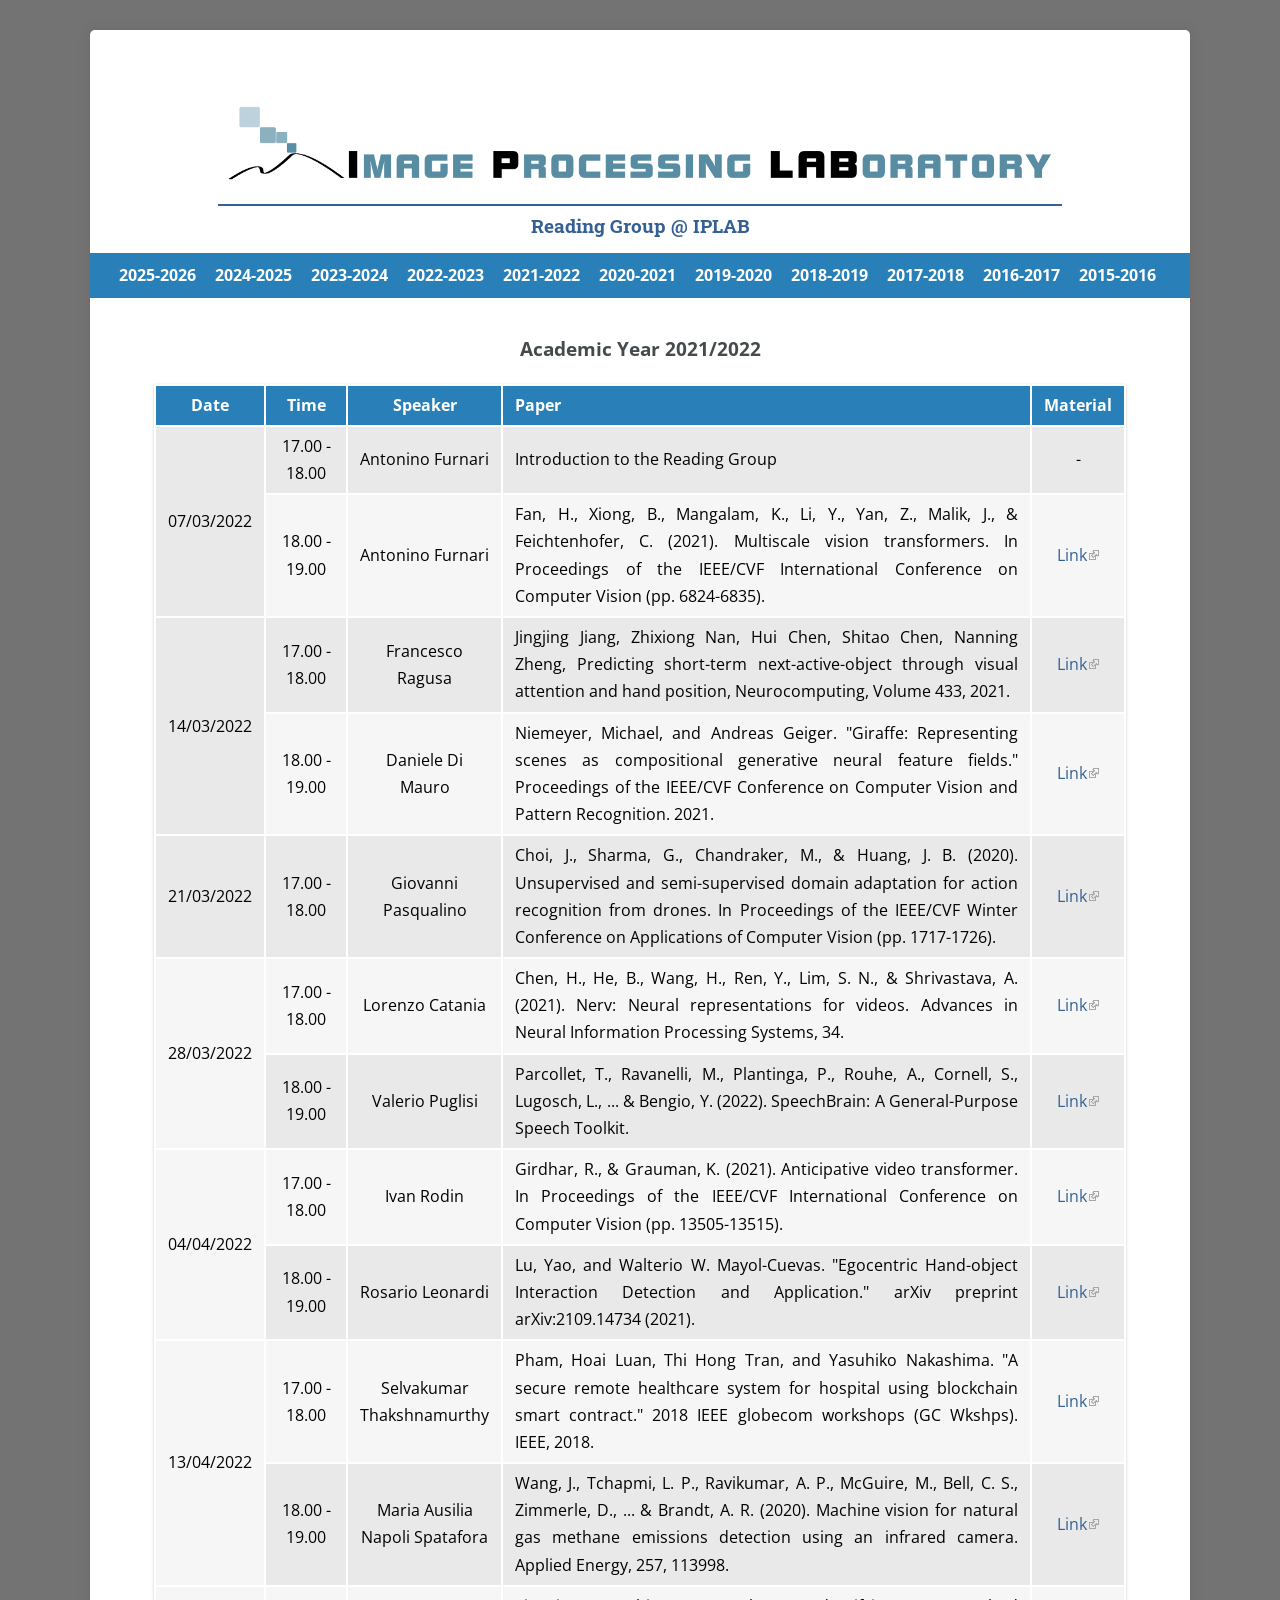
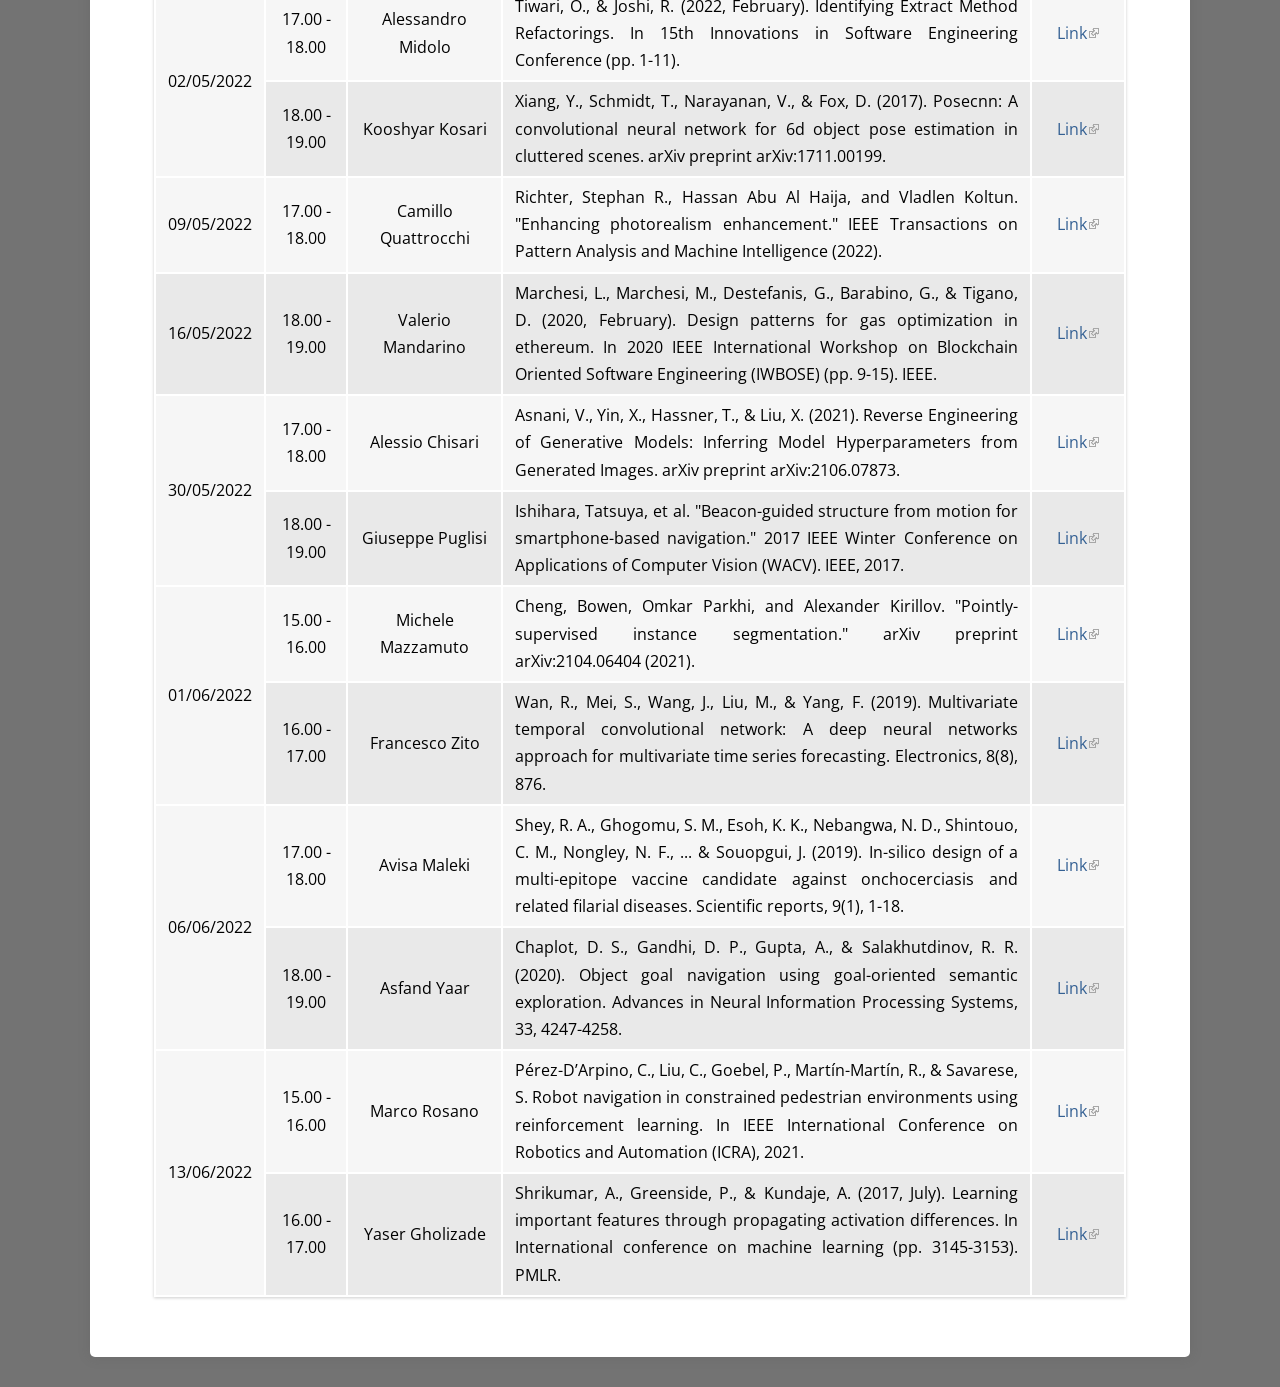
<file: 2021-2022.html>
<!DOCTYPE html>
<html lang="">

<head>
    <meta charset="utf-8" />
    <title>2021-2022 | Reading Group @ IPLAB</title>

    <meta http-equiv="X-UA-Compatible" content="IE=edge">
    <meta name="viewport" content="width=device-width, initial-scale=1">
    <meta name="generator" content="GravCMS" />
    <meta name="description" content="Reading Group @ IPLAB" />

    <link rel="icon" type="image/png" href="user/themes/workshop/images/logo.png" />
    <link rel="canonical" href="2021-2022.html" />

    <link href="http://yui.yahooapis.com/pure/0.6.0/pure-min.css" type="text/css" rel="stylesheet" />
    <link href="https://maxcdn.bootstrapcdn.com/font-awesome/4.5.0/css/font-awesome.min.css" type="text/css"
        rel="stylesheet" />
    <link href="http://fonts.googleapis.com/css?family=Open+Sans:400,800&subset=latin,latin-ext" type="text/css"
        rel="stylesheet" />
    <link href="user/themes/workshop/css/custom.css" type="text/css" rel="stylesheet" />
    <link href="https://fonts.googleapis.com/css?family=Roboto+Slab" type="text/css" rel="stylesheet" />
    <link href="user/plugins/markdown-notices/assets/notices.css" type="text/css" rel="stylesheet" />
    <link href="user/plugins/external_links/assets/css/external_links.css" type="text/css" rel="stylesheet" />
    <link href="user/plugins/form/assets/form-styles.css" type="text/css" rel="stylesheet" />
    <link href="user/plugins/featherlight/css/featherlight.min.css" type="text/css" rel="stylesheet" />
    <link href="user/plugins/login/css/login.css" type="text/css" rel="stylesheet" />


    <script src="system/assets/jquery/jquery-2.x.min.js"></script>
    <script src="user/plugins/featherlight/js/featherlight.min.js"></script>

    <script>
        $(document).ready(function () {
            $('a[rel="lightbox"]').featherlight({
                openSpeed: 250,
                closeSpeed: 250,
                closeOnClick: 'background',
                closeOnEsc: '1',
                root: 'body'
            });
        });

    </script>


</head>
<style>
    a,
    .header {
        color: #346093;
    }

    .header hr {
        border-top: 2px solid #346093;
    }

    .footer,
    .bottom-nav ul,
    .footer .acronym,
    .main-nav ul,
    .main-nav ul li ul {
        background-color: #2980b9;
    }

    .main-nav ul li:hover>a {
        background-color: #42729B;
    }

    a:hover {
        color: #42729B;
    }
</style>

<body id="top" class="">
    <main>
        <div class="header">
            <div class="wrapper padding">
                <a class="logo" href="index.html">
                    <img src="user/themes/workshop/images/header.png" />
                </a>
                <hr>
                <div class="subtitle">Reading Group @ IPLAB<br>
                </div>
            </div>
        </div>
        <div id="nav-placeholder"></div>


        <section id="body">
            <div class="wrapper padding">
                <div class="nav-text">
                    Reading Group @ IPLAB / 2021-2022
                </div>
                <h3>Academic Year 2021/2022</h3>
                <table>
                    <thead>
                        <td>Date</td>
                        <td>Time</td>
                        <td>Speaker</td>
                        <td>Paper</td>
                        <td>Material</td>
                    </thead>

                    <tr>
                        <td rowspan=2>07/03/2022</td>
                        <td>17.00 - 18.00</td>
                        <td>Antonino Furnari</td>
                        <td>Introduction to the Reading Group</td>
                        <td>-</td>
                    </tr>
                    <tr>
                        <td style="display:none"></td>
                        <td>18.00 - 19.00</td>
                        <td>Antonino Furnari</td>
                        <td>Fan, H., Xiong, B., Mangalam, K., Li, Y., Yan, Z., Malik, J., & Feichtenhofer, C. (2021).
                            Multiscale vision transformers. In Proceedings of the IEEE/CVF International Conference on
                            Computer Vision (pp. 6824-6835). </td>
                        <td><a href="http://nb.mit.edu/f/67420" target="_blank" rel="nofollow noopener noreferrer"
                                class="external-link no-image">Link</a></td>
                    </tr>

                    <tr>
                        <td rowspan=2>14/03/2022</td>
                        <td>17.00 - 18.00</td>
                        <td>Francesco Ragusa</td>
                        <td>Jingjing Jiang, Zhixiong Nan, Hui Chen, Shitao Chen, Nanning Zheng,
                            Predicting short-term next-active-object through visual attention and hand position,
                            Neurocomputing, Volume 433, 2021.
                        </td>
                        <td><a href="http://nb.mit.edu/f/67475" target="_blank" rel="nofollow noopener noreferrer"
                                class="external-link no-image">Link</a></td>
                    </tr>
                    <tr>
                        <td style="display:none"></td>
                        <td>18.00 - 19.00</td>
                        <td>Daniele Di Mauro</td>
                        <td>Niemeyer, Michael, and Andreas Geiger. "Giraffe: Representing scenes as compositional
                            generative neural feature fields." Proceedings of the IEEE/CVF Conference on Computer Vision
                            and Pattern Recognition. 2021.</td>
                        <td><a href="http://nb.mit.edu/f/67461" target="_blank" rel="nofollow noopener noreferrer"
                                class="external-link no-image">Link</a></td>
                    </tr>

                    <tr>
                        <td rowspan=1>21/03/2022</td>
                        <td>17.00 - 18.00</td>
                        <td>Giovanni Pasqualino</td>
                        <td>Choi, J., Sharma, G., Chandraker, M., & Huang, J. B. (2020). Unsupervised and
                            semi-supervised domain adaptation for action recognition from drones. In Proceedings of the
                            IEEE/CVF Winter Conference on Applications of Computer Vision (pp. 1717-1726).</td>
                        <td><a href="http://nb.mit.edu/f/67476" target="_blank" rel="nofollow noopener noreferrer"
                                class="external-link no-image">Link</a></td>
                    </tr>

                    <tr>
                        <td rowspan=2>28/03/2022</td>
                        <td>17.00 - 18.00</td>
                        <td>Lorenzo Catania</td>
                        <td>Chen, H., He, B., Wang, H., Ren, Y., Lim, S. N., & Shrivastava, A. (2021). Nerv: Neural
                            representations for videos. Advances in Neural Information Processing Systems, 34.</td>
                        <td><a href="http://nb.mit.edu/f/67579" target="_blank" rel="nofollow noopener noreferrer"
                                class="external-link no-image">Link</a></td>
                    </tr>
                    <tr>
                        <td style="display:none"></td>
                        <td>18.00 - 19.00</td>
                        <td>Valerio Puglisi</td>
                        <td>Parcollet, T., Ravanelli, M., Plantinga, P., Rouhe, A., Cornell, S., Lugosch, L., ... &
                            Bengio, Y. (2022). SpeechBrain: A General-Purpose Speech Toolkit.</td>
                        <td><a href="http://nb.mit.edu/f/67653" target="_blank" rel="nofollow noopener noreferrer"
                                class="external-link no-image">Link</a></td>
                    </tr>

                    <tr>
                        <td rowspan=2>04/04/2022</td>
                        <td>17.00 - 18.00</td>
                        <td>Ivan Rodin</td>
                        <td>Girdhar, R., & Grauman, K. (2021). Anticipative video transformer. In Proceedings of the
                            IEEE/CVF International Conference on Computer Vision (pp. 13505-13515).</td>
                        <td><a href="http://nb.mit.edu/f/67674" target="_blank" rel="nofollow noopener noreferrer"
                                class="external-link no-image">Link</a></td>
                    </tr>
                    <tr>
                        <td style="display:none"></td>
                        <td>18.00 - 19.00</td>
                        <td>Rosario Leonardi</td>
                        <td>Lu, Yao, and Walterio W. Mayol-Cuevas. "Egocentric Hand-object Interaction Detection and
                            Application." arXiv preprint arXiv:2109.14734 (2021).</td>
                        <td><a href="http://nb.mit.edu/f/67422" target="_blank" rel="nofollow noopener noreferrer"
                                class="external-link no-image">Link</a></td>
                    </tr>

                    <tr>
                        <td rowspan=2>13/04/2022</td>
                        <td>17.00 - 18.00</td>
                        <td>Selvakumar Thakshnamurthy</td>
                        <td>Pham, Hoai Luan, Thi Hong Tran, and Yasuhiko Nakashima. "A secure remote healthcare system
                            for hospital using blockchain smart contract." 2018 IEEE globecom workshops (GC Wkshps).
                            IEEE, 2018.</td>
                        <td><a href="http://nb.mit.edu/f/67707" target="_blank" rel="nofollow noopener noreferrer"
                                class="external-link no-image">Link</a></td>
                    </tr>
                    <tr>
                        <td style="display:none"></td>
                        <td>18.00 - 19.00</td>
                        <td>Maria Ausilia Napoli Spatafora</td>
                        <td>Wang, J., Tchapmi, L. P., Ravikumar, A. P., McGuire, M., Bell, C. S., Zimmerle, D., ... &
                            Brandt, A. R. (2020). Machine vision for natural gas methane emissions detection using an
                            infrared camera. Applied Energy, 257, 113998.</td>
                        <td><a href="http://nb.mit.edu/f/67667" target="_blank" rel="nofollow noopener noreferrer"
                                class="external-link no-image">Link</a></td>
                    </tr>

                    <tr>
                        <td rowspan=2>02/05/2022</td>
                        <td>17.00 - 18.00</td>
                        <td>Alessandro Midolo</td>
                        <td>Tiwari, O., & Joshi, R. (2022, February). Identifying Extract Method Refactorings. In 15th
                            Innovations in Software Engineering Conference (pp. 1-11).</td>
                        <td><a href="http://nb.mit.edu/f/67666" target="_blank" rel="nofollow noopener noreferrer"
                                class="external-link no-image">Link</a></td>
                    </tr>
                    <tr>
                        <td style="display:none"></td>
                        <td>18.00 - 19.00</td>
                        <td>Kooshyar Kosari</td>
                        <td>Xiang, Y., Schmidt, T., Narayanan, V., & Fox, D. (2017). Posecnn: A convolutional neural
                            network for 6d object pose estimation in cluttered scenes. arXiv preprint arXiv:1711.00199.
                        </td>
                        <td><a href="http://nb.mit.edu/f/67741" target="_blank" rel="nofollow noopener noreferrer"
                                class="external-link no-image">Link</a></td>
                    </tr>

                    <tr>
                        <td>09/05/2022</td>
                        <td>17.00 - 18.00</td>
                        <td>Camillo Quattrocchi</td>
                        <td>Richter, Stephan R., Hassan Abu Al Haija, and Vladlen Koltun. "Enhancing photorealism
                            enhancement." IEEE Transactions on Pattern Analysis and Machine Intelligence (2022).</td>
                        <td><a href="http://nb.mit.edu/f/67779" target="_blank" rel="nofollow noopener noreferrer"
                                class="external-link no-image">Link</a></td>
                    </tr>

                    <tr>
                        <td>16/05/2022</td>
                        <td>18.00 - 19.00</td>
                        <td>Valerio Mandarino</td>
                        <td>Marchesi, L., Marchesi, M., Destefanis, G., Barabino, G., & Tigano, D. (2020, February).
                            Design patterns for gas optimization in ethereum. In 2020 IEEE International Workshop on
                            Blockchain Oriented Software Engineering (IWBOSE) (pp. 9-15). IEEE.</td>
                        <td><a href="http://nb.mit.edu/f/67841" target="_blank" rel="nofollow noopener noreferrer"
                                class="external-link no-image">Link</a></td>
                    </tr>

                    <tr>
                        <td rowspan=2>30/05/2022</td>
                        <td>17.00 - 18.00</td>
                        <td>Alessio Chisari</td>
                        <td>Asnani, V., Yin, X., Hassner, T., & Liu, X. (2021). Reverse Engineering of Generative
                            Models: Inferring Model Hyperparameters from Generated Images. arXiv preprint
                            arXiv:2106.07873.</td>
                        <td><a href="http://nb.mit.edu/f/67850" target="_blank" rel="nofollow noopener noreferrer"
                                class="external-link no-image">Link</a></td>
                    </tr>
                    <tr>
                        <td style="display:none"></td>
                        <td>18.00 - 19.00</td>
                        <td>Giuseppe Puglisi</td>
                        <td>Ishihara, Tatsuya, et al. "Beacon-guided structure from motion for smartphone-based
                            navigation." 2017 IEEE Winter Conference on Applications of Computer Vision (WACV). IEEE,
                            2017.</td>
                        <td><a href="http://nb.mit.edu/f/67608" target="_blank" rel="nofollow noopener noreferrer"
                                class="external-link no-image">Link</a></td>
                    </tr>

                    <tr>
                        <td rowspan=2>01/06/2022</td>
                        <td>15.00 - 16.00</td>
                        <td>Michele Mazzamuto</td>
                        <td>Cheng, Bowen, Omkar Parkhi, and Alexander Kirillov. "Pointly-supervised instance
                            segmentation." arXiv preprint arXiv:2104.06404 (2021).</td>
                        <td><a href="http://nb.mit.edu/f/67609" target="_blank" rel="nofollow noopener noreferrer"
                                class="external-link no-image">Link</a></td>
                    </tr>
                    <tr>
                        <td style="display:none"></td>
                        <td>16.00 - 17.00</td>
                        <td>Francesco Zito</td>
                        <td>Wan, R., Mei, S., Wang, J., Liu, M., & Yang, F. (2019). Multivariate temporal convolutional
                            network: A deep neural networks approach for multivariate time series forecasting.
                            Electronics, 8(8), 876.</td>
                        <td><a href="http://nb.mit.edu/f/67819" target="_blank" rel="nofollow noopener noreferrer"
                                class="external-link no-image">Link</a></td>
                    </tr>

                    <tr>
                        <td rowspan=2>06/06/2022</td>
                        <td>17.00 - 18.00</td>
                        <td>Avisa Maleki</td>
                        <td>Shey, R. A., Ghogomu, S. M., Esoh, K. K., Nebangwa, N. D., Shintouo, C. M., Nongley, N. F.,
                            ... & Souopgui, J. (2019). In-silico design of a multi-epitope vaccine candidate against
                            onchocerciasis and related filarial diseases. Scientific reports, 9(1), 1-18.</td>
                        <td><a href="http://nb.mit.edu/f/67451" target="_blank" rel="nofollow noopener noreferrer"
                                class="external-link no-image">Link</a></td>
                    </tr>
                    <tr>
                        <td style="display:none"></td>
                        <td>18.00 - 19.00</td>
                        <td>Asfand Yaar</td>
                        <td>Chaplot, D. S., Gandhi, D. P., Gupta, A., & Salakhutdinov, R. R. (2020). Object goal
                            navigation using goal-oriented semantic exploration. Advances in Neural Information
                            Processing Systems, 33, 4247-4258.</td>
                        <td><a href="http://nb.mit.edu/f/67847" target="_blank" rel="nofollow noopener noreferrer"
                                class="external-link no-image">Link</a></td>
                    </tr>

                    <tr>
                        <td rowspan=2>13/06/2022</td>
                        <td>15.00 - 16.00</td>
                        <td>Marco Rosano</td>
                        <td>Pérez-D’Arpino, C., Liu, C., Goebel, P., Martín-Martín, R., & Savarese, S. Robot navigation
                            in constrained pedestrian environments using reinforcement learning. In IEEE International
                            Conference on Robotics and Automation (ICRA), 2021.</td>
                        <td><a href="http://nb.mit.edu/f/67852" target="_blank" rel="nofollow noopener noreferrer"
                                class="external-link no-image">Link</a></td>
                    </tr>
                    <tr>
                        <td style="display:none"></td>
                        <td>16.00 - 17.00</td>
                        <td>Yaser Gholizade</td>
                        <td>Shrikumar, A., Greenside, P., & Kundaje, A. (2017, July). Learning important features
                            through propagating activation differences. In International conference on machine learning
                            (pp. 3145-3153). PMLR.</td>
                        <td><a href="http://nb.mit.edu/f/67844" target="_blank" rel="nofollow noopener noreferrer"
                                class="external-link no-image">Link</a></td>
                    </tr>

                </table>
            </div>
        </section>
        <section id="sponsors">
            <div class="wrapper padding">

        </section>
        </div>
    </main>
    <script>
        fetch('nav.html')
            .then(response => response.text())
            .then(data => {
                document.getElementById('nav-placeholder').innerHTML = data;

                let currentPage = window.location.pathname.split("/").pop();
                if (currentPage === "") currentPage = "index.html"; 

                const navLinks = document.querySelectorAll('.main-nav a');

                navLinks.forEach(link => {
                    if (link.getAttribute('href') === currentPage) {
                        link.parentElement.classList.add('selected');
                    }
                });
            });
    </script>
</body>

</html>
</file>
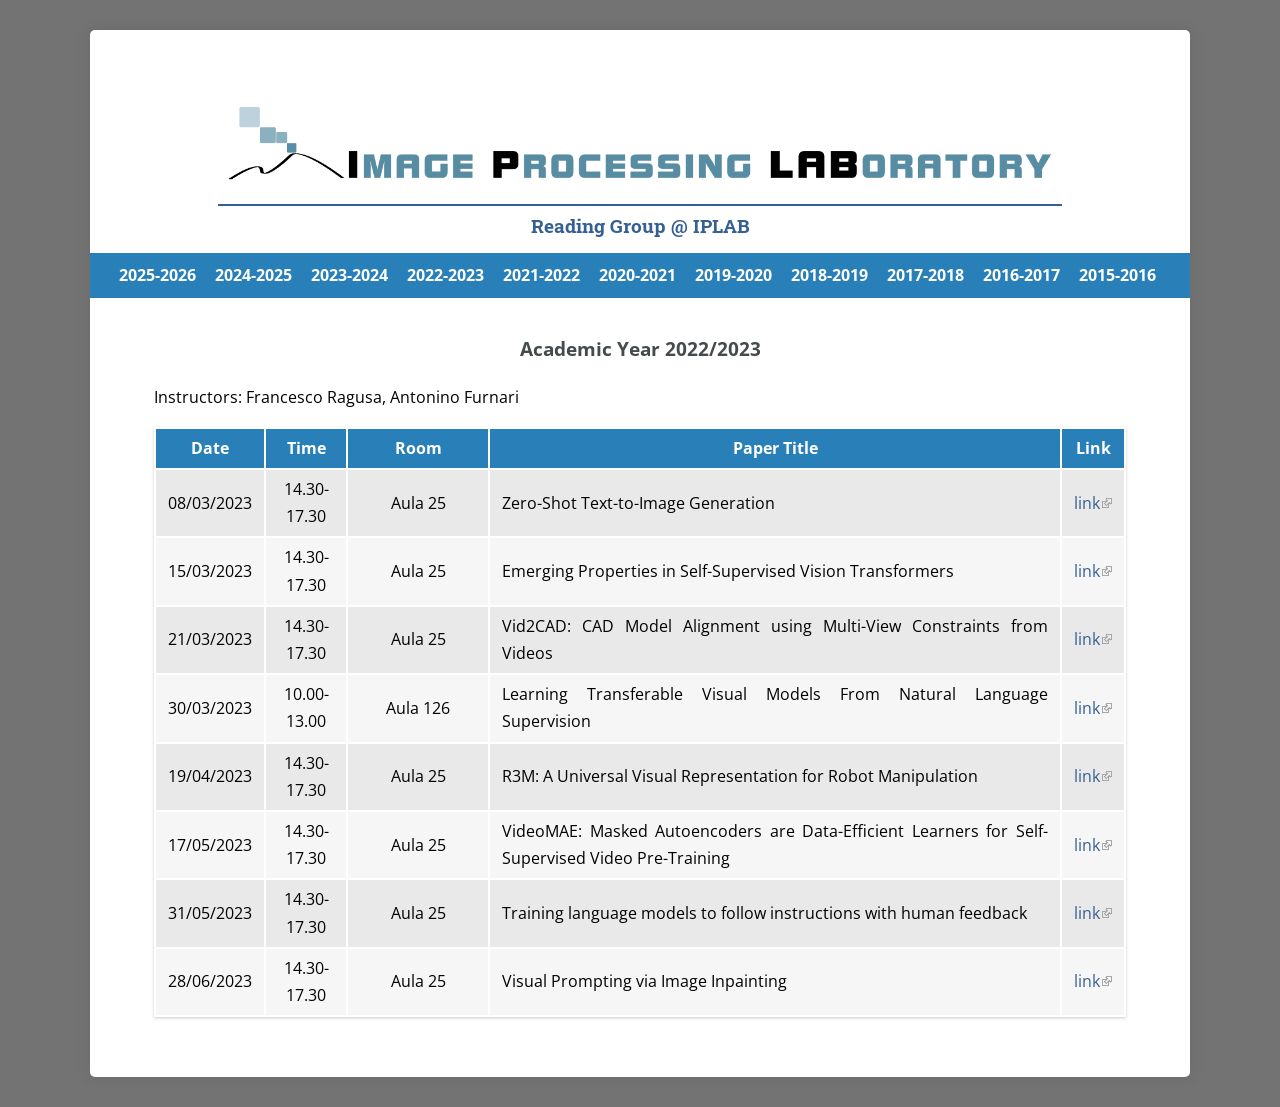
<file: 2022-2023.html>
<!DOCTYPE html>
<html lang="">

<head>
    <meta charset="utf-8" />
    <title>2022-2023 | Reading Group @ IPLAB</title>

    <meta http-equiv="X-UA-Compatible" content="IE=edge">
    <meta name="viewport" content="width=device-width, initial-scale=1">
    <meta name="generator" content="GravCMS" />
    <meta name="description" content="Reading Group @ IPLAB" />

    <link rel="icon" type="image/png" href="user/themes/workshop/images/logo.png" />
    <link rel="canonical" href="2022-2023.html" />

    <link href="http://yui.yahooapis.com/pure/0.6.0/pure-min.css" type="text/css" rel="stylesheet" />
    <link href="https://maxcdn.bootstrapcdn.com/font-awesome/4.5.0/css/font-awesome.min.css" type="text/css"
        rel="stylesheet" />
    <link href="http://fonts.googleapis.com/css?family=Open+Sans:400,800&subset=latin,latin-ext" type="text/css"
        rel="stylesheet" />
    <link href="user/themes/workshop/css/custom.css" type="text/css" rel="stylesheet" />
    <link href="https://fonts.googleapis.com/css?family=Roboto+Slab" type="text/css" rel="stylesheet" />
    <link href="user/plugins/markdown-notices/assets/notices.css" type="text/css" rel="stylesheet" />
    <link href="user/plugins/external_links/assets/css/external_links.css" type="text/css" rel="stylesheet" />
    <link href="user/plugins/form/assets/form-styles.css" type="text/css" rel="stylesheet" />
    <link href="user/plugins/featherlight/css/featherlight.min.css" type="text/css" rel="stylesheet" />
    <link href="user/plugins/login/css/login.css" type="text/css" rel="stylesheet" />


    <script src="system/assets/jquery/jquery-2.x.min.js"></script>
    <script src="user/plugins/featherlight/js/featherlight.min.js"></script>

    <script>
        $(document).ready(function () {
            $('a[rel="lightbox"]').featherlight({
                openSpeed: 250,
                closeSpeed: 250,
                closeOnClick: 'background',
                closeOnEsc: '1',
                root: 'body'
            });
        });

    </script>


</head>
<style>
    a,
    .header {
        color: #346093;
    }

    .header hr {
        border-top: 2px solid #346093;
    }

    .footer,
    .bottom-nav ul,
    .footer .acronym,
    .main-nav ul,
    .main-nav ul li ul {
        background-color: #2980b9;
    }

    .main-nav ul li:hover>a {
        background-color: #42729B;
    }

    a:hover {
        color: #42729B;
    }
</style>

<body id="top" class="">
    <main>
        <div class="header">
            <div class="wrapper padding">
                <a class="logo" href="index.html">
                    <img src="user/themes/workshop/images/header.png" />
                </a>
                <hr>
                <div class="subtitle">Reading Group @ IPLAB<br>
                </div>
            </div>
        </div>
        <div id="nav-placeholder"></div>


        <section id="body">
            <div class="wrapper padding">
                <div class="nav-text">
                    Reading Group @ IPLAB / 2022-2023
                </div>
                <h3>Academic Year 2022/2023</h3>
                <p>Instructors: Francesco Ragusa, Antonino Furnari</p>
                <table>
                    <thead>
                        <tr>
                            <th>Date</th>
                            <th>Time</th>
                            <th>Room</th>
                            <th>Paper Title</th>
                            <th>Link</th>
                        </tr>
                    </thead>
                    <tbody>
                        <tr>
                            <td>08/03/2023</td>
                            <td>14.30-17.30</td>
                            <td>Aula 25</td>
                            <td>Zero-Shot Text-to-Image Generation</td>
                            <td><a href="https://arxiv.org/pdf/2102.12092.pdf" target="_blank"
                                    rel="nofollow noopener noreferrer" class="external-link no-image">link</a></td>
                        </tr>
                        <tr>
                            <td>15/03/2023</td>
                            <td>14.30-17.30</td>
                            <td>Aula 25</td>
                            <td>Emerging Properties in Self-Supervised Vision Transformers</td>
                            <td><a href="https://arxiv.org/pdf/2104.14294.pdf" target="_blank"
                                    rel="nofollow noopener noreferrer" class="external-link no-image">link</a></td>
                        </tr>
                        <tr>
                            <td>21/03/2023</td>
                            <td>14.30-17.30</td>
                            <td>Aula 25</td>
                            <td>Vid2CAD: CAD Model Alignment using Multi-View Constraints from Videos</td>
                            <td><a href="https://arxiv.org/pdf/2012.04641.pdf" target="_blank"
                                    rel="nofollow noopener noreferrer" class="external-link no-image">link</a></td>
                        </tr>
                        <tr>
                            <td>30/03/2023</td>
                            <td>10.00-13.00</td>
                            <td>Aula 126</td>
                            <td>Learning Transferable Visual Models From Natural Language Supervision</td>
                            <td><a href="http://proceedings.mlr.press/v139/radford21a/radford21a.pdf" target="_blank"
                                    rel="nofollow noopener noreferrer" class="external-link no-image">link</a></td>
                        </tr>
                        <tr>
                            <td>19/04/2023</td>
                            <td>14.30-17.30</td>
                            <td>Aula 25</td>
                            <td>R3M: A Universal Visual Representation for Robot Manipulation</td>
                            <td><a href="https://arxiv.org/pdf/2203.12601.pdf" target="_blank"
                                    rel="nofollow noopener noreferrer" class="external-link no-image">link</a></td>
                        </tr>
                        <tr>
                            <td>17/05/2023</td>
                            <td>14.30-17.30</td>
                            <td>Aula 25</td>
                            <td>VideoMAE: Masked Autoencoders are Data-Efficient Learners for Self-Supervised Video
                                Pre-Training</td>
                            <td><a href="https://arxiv.org/pdf/2203.12602.pdf" target="_blank"
                                    rel="nofollow noopener noreferrer" class="external-link no-image">link</a></td>
                        </tr>
                        <tr>
                            <td>31/05/2023</td>
                            <td>14.30-17.30</td>
                            <td>Aula 25</td>
                            <td>Training language models to follow instructions with human feedback</td>
                            <td><a href="https://arxiv.org/pdf/2203.02155.pdf" target="_blank"
                                    rel="nofollow noopener noreferrer" class="external-link no-image">link</a></td>
                        </tr>
                        <tr>
                            <td>28/06/2023</td>
                            <td>14.30-17.30</td>
                            <td>Aula 25</td>
                            <td>Visual Prompting via Image Inpainting</td>
                            <td><a href="https://arxiv.org/pdf/2209.00647.pdf" target="_blank"
                                    rel="nofollow noopener noreferrer" class="external-link no-image">link</a></td>
                        </tr>
                    </tbody>
                </table>
            </div>
        </section>
        <section id="sponsors">
            <div class="wrapper padding">

        </section>
        </div>
    </main>
    <script>
        fetch('nav.html')
            .then(response => response.text())
            .then(data => {
                document.getElementById('nav-placeholder').innerHTML = data;

                let currentPage = window.location.pathname.split("/").pop();
                if (currentPage === "") currentPage = "index.html"; 

                const navLinks = document.querySelectorAll('.main-nav a');

                navLinks.forEach(link => {
                    if (link.getAttribute('href') === currentPage) {
                        link.parentElement.classList.add('selected');
                    }
                });
            });
    </script>
</body>

</html>
</file>
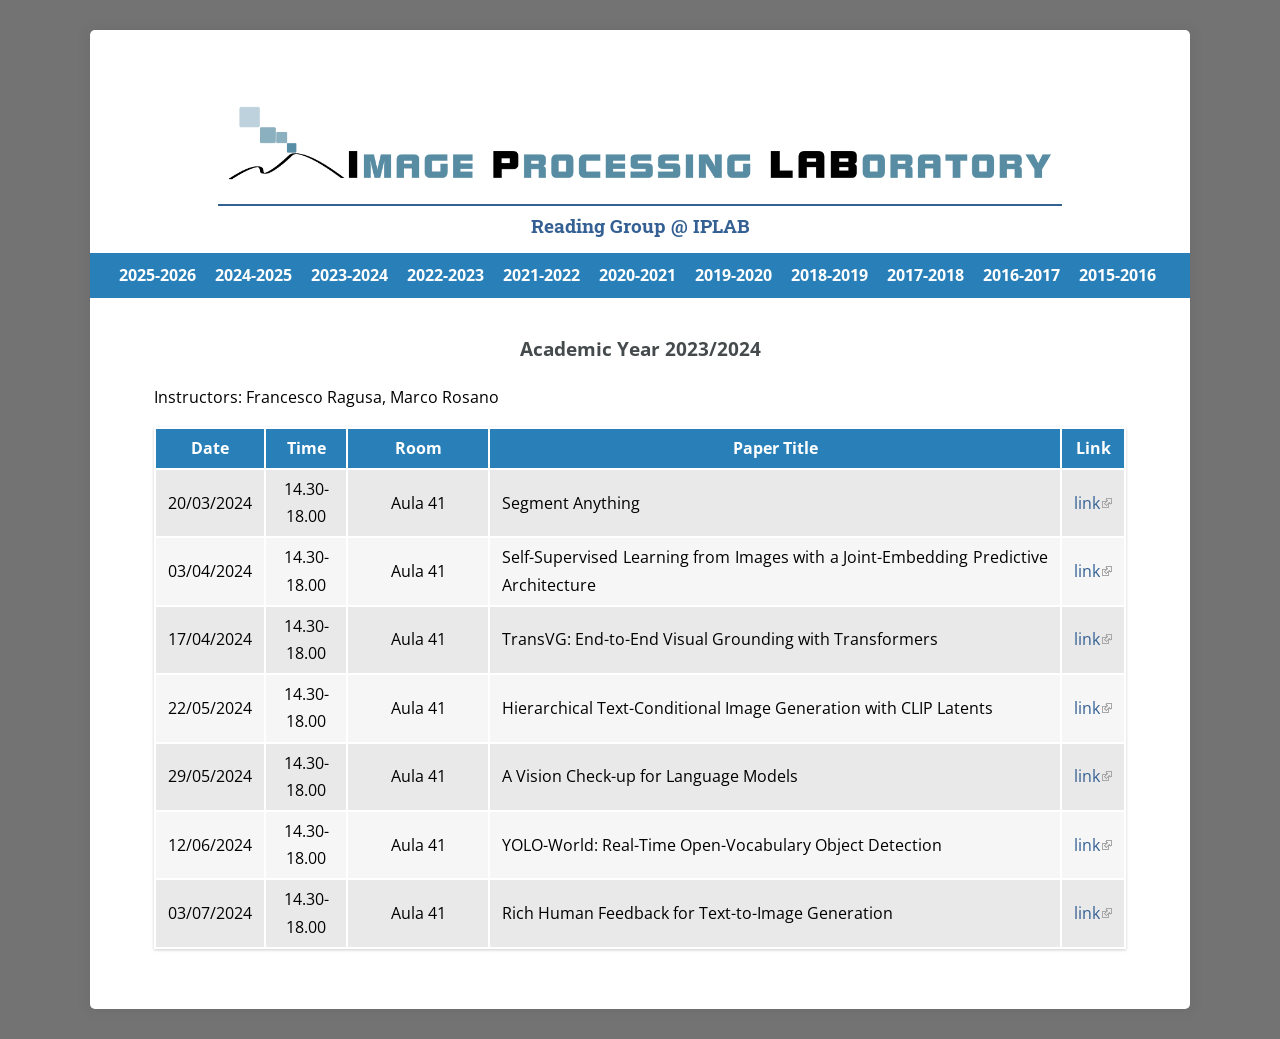
<file: 2023-2024.html>
<!DOCTYPE html>
<html lang="">

<head>
    <meta charset="utf-8" />
    <title>2023-2024 | Reading Group @ IPLAB</title>

    <meta http-equiv="X-UA-Compatible" content="IE=edge">
    <meta name="viewport" content="width=device-width, initial-scale=1">
    <meta name="generator" content="GravCMS" />
    <meta name="description" content="Reading Group @ IPLAB" />

    <link rel="icon" type="image/png" href="user/themes/workshop/images/logo.png" />
    <link rel="canonical" href="2023-2024.html" />

    <link href="http://yui.yahooapis.com/pure/0.6.0/pure-min.css" type="text/css" rel="stylesheet" />
    <link href="https://maxcdn.bootstrapcdn.com/font-awesome/4.5.0/css/font-awesome.min.css" type="text/css"
        rel="stylesheet" />
    <link href="http://fonts.googleapis.com/css?family=Open+Sans:400,800&subset=latin,latin-ext" type="text/css"
        rel="stylesheet" />
    <link href="user/themes/workshop/css/custom.css" type="text/css" rel="stylesheet" />
    <link href="https://fonts.googleapis.com/css?family=Roboto+Slab" type="text/css" rel="stylesheet" />
    <link href="user/plugins/markdown-notices/assets/notices.css" type="text/css" rel="stylesheet" />
    <link href="user/plugins/external_links/assets/css/external_links.css" type="text/css" rel="stylesheet" />
    <link href="user/plugins/form/assets/form-styles.css" type="text/css" rel="stylesheet" />
    <link href="user/plugins/featherlight/css/featherlight.min.css" type="text/css" rel="stylesheet" />
    <link href="user/plugins/login/css/login.css" type="text/css" rel="stylesheet" />


    <script src="system/assets/jquery/jquery-2.x.min.js"></script>
    <script src="user/plugins/featherlight/js/featherlight.min.js"></script>

    <script>
        $(document).ready(function () {
            $('a[rel="lightbox"]').featherlight({
                openSpeed: 250,
                closeSpeed: 250,
                closeOnClick: 'background',
                closeOnEsc: '1',
                root: 'body'
            });
        });

    </script>


</head>
<style>
    a,
    .header {
        color: #346093;
    }

    .header hr {
        border-top: 2px solid #346093;
    }

    .footer,
    .bottom-nav ul,
    .footer .acronym,
    .main-nav ul,
    .main-nav ul li ul {
        background-color: #2980b9;
    }

    .main-nav ul li:hover>a {
        background-color: #42729B;
    }

    a:hover {
        color: #42729B;
    }
</style>

<body id="top" class="">
    <main>
        <div class="header">
            <div class="wrapper padding">
                <a class="logo" href="index.html">
                    <img src="user/themes/workshop/images/header.png" />
                </a>
                <hr>
                <div class="subtitle">Reading Group @ IPLAB<br>
                </div>
            </div>
        </div>
        <div id="nav-placeholder"></div>


        <section id="body">
            <div class="wrapper padding">
                <div class="nav-text">
                    Reading Group @ IPLAB / 2023-2024
                </div>
                <h3>Academic Year 2023/2024</h3>
                <p>Instructors: Francesco Ragusa, Marco Rosano</p>
                <table>
                    <thead>
                        <tr>
                            <th>Date</th>
                            <th>Time</th>
                            <th>Room</th>
                            <th>Paper Title</th>
                            <th>Link</th>
                        </tr>
                    </thead>
                    <tbody>
                        <tr>
                            <td>20/03/2024</td>
                            <td>14.30-18.00</td>
                            <td>Aula 41</td>
                            <td>Segment Anything</td>
                            <td><a href="https://arxiv.org/abs/2304.02643" target="_blank"
                                    rel="nofollow noopener noreferrer" class="external-link no-image">link</a></td>
                        </tr>
                        <tr>
                            <td>03/04/2024</td>
                            <td>14.30-18.00</td>
                            <td>Aula 41</td>
                            <td>Self-Supervised Learning from Images with a Joint-Embedding Predictive Architecture</td>
                            <td><a href="https://arxiv.org/abs/2301.08243" target="_blank"
                                    rel="nofollow noopener noreferrer" class="external-link no-image">link</a></td>
                        </tr>
                        <tr>
                            <td>17/04/2024</td>
                            <td>14.30-18.00</td>
                            <td>Aula 41</td>
                            <td>TransVG: End-to-End Visual Grounding with Transformers</td>
                            <td><a href="https://arxiv.org/abs/2104.08541" target="_blank"
                                    rel="nofollow noopener noreferrer" class="external-link no-image">link</a></td>
                        </tr>
                        <tr>
                            <td>22/05/2024</td>
                            <td>14.30-18.00</td>
                            <td>Aula 41</td>
                            <td>Hierarchical Text-Conditional Image Generation with CLIP Latents</td>
                            <td><a href="https://arxiv.org/abs/2204.06125" target="_blank"
                                    rel="nofollow noopener noreferrer" class="external-link no-image">link</a></td>
                        </tr>
                        <tr>
                            <td>29/05/2024</td>
                            <td>14.30-18.00</td>
                            <td>Aula 41</td>
                            <td>A Vision Check-up for Language Models</td>
                            <td><a href="https://arxiv.org/abs/2401.01862" target="_blank"
                                    rel="nofollow noopener noreferrer" class="external-link no-image">link</a></td>
                        </tr>
                        <tr>
                            <td>12/06/2024</td>
                            <td>14.30-18.00</td>
                            <td>Aula 41</td>
                            <td>YOLO-World: Real-Time Open-Vocabulary Object Detection</td>
                            <td><a href="https://arxiv.org/abs/2401.17270" target="_blank"
                                    rel="nofollow noopener noreferrer" class="external-link no-image">link</a></td>
                        </tr>
                        <tr>
                            <td>03/07/2024</td>
                            <td>14.30-18.00</td>
                            <td>Aula 41</td>
                            <td>Rich Human Feedback for Text-to-Image Generation</td>
                            <td><a href="https://openaccess.thecvf.com/content/CVPR2024/papers/Liang_Rich_Human_Feedback_for_Text-to-Image_Generation_CVPR_2024_paper.pdf"
                                    target="_blank" rel="nofollow noopener noreferrer"
                                    class="external-link no-image">link</a></td>
                        </tr>
                    </tbody>
                </table>
            </div>
        </section>
        <section id="sponsors">
            <div class="wrapper padding">

        </section>
        </div>

        <script>
            fetch('nav.html')
                .then(response => response.text())
                .then(data => {
                        document.getElementById('nav-placeholder').innerHTML = data;

                        let currentPage = window.location.pathname.split("/").pop();
                    if (currentPage === "") currentPage = "index.html"; 

                        const navLinks = document.querySelectorAll('.main-nav a');

                        navLinks.forEach(link => {
                        if (link.getAttribute('href') === currentPage) {
                            link.parentElement.classList.add('selected');
                        }
                    });
                });
        </script>

    </main>
</body>

</html>
</file>
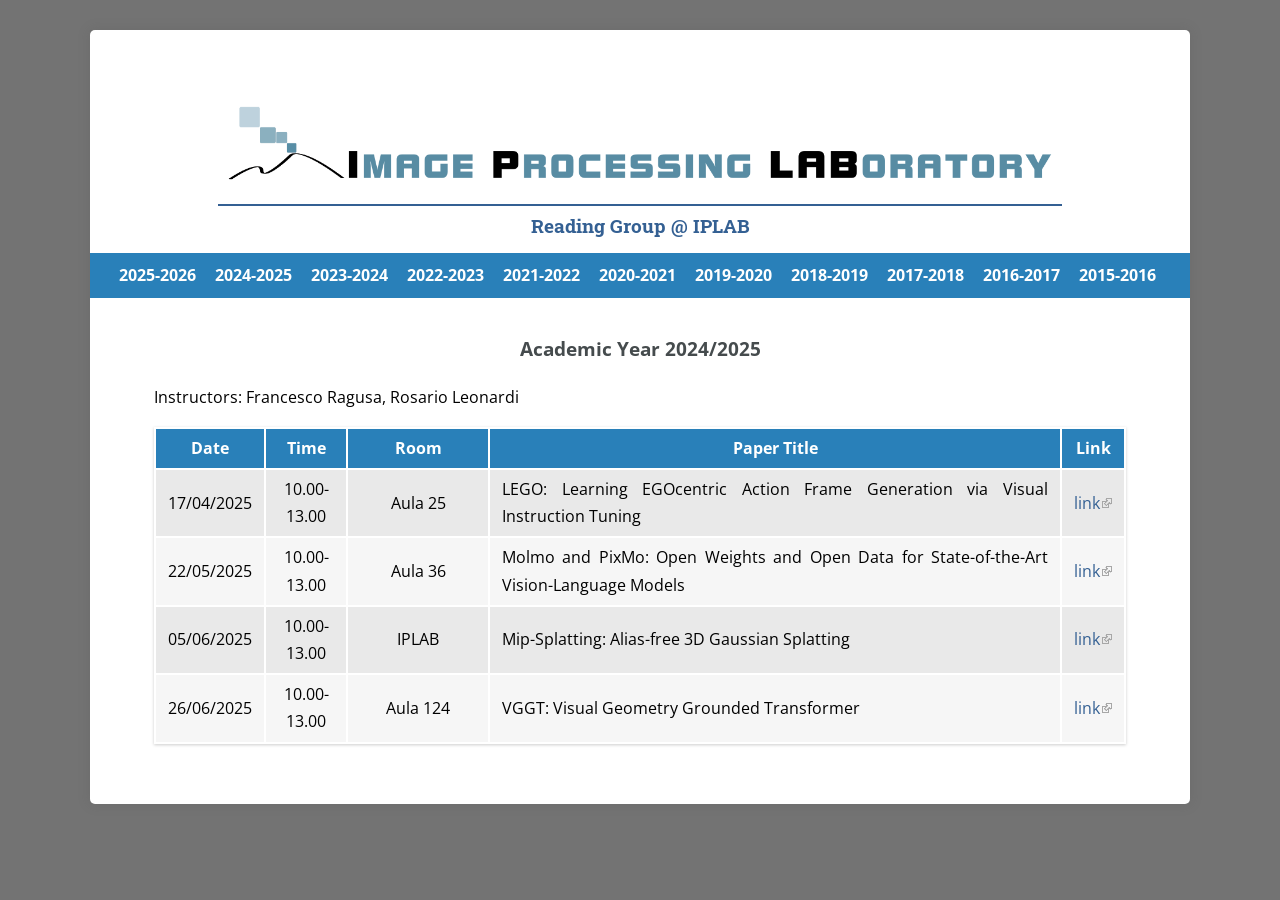
<file: 2024-2025.html>
<!DOCTYPE html>
<html lang="">

<head>
    <meta charset="utf-8" />
    <title>2024-2025 | Reading Group @ IPLAB</title>

    <meta http-equiv="X-UA-Compatible" content="IE=edge">
    <meta name="viewport" content="width=device-width, initial-scale=1">
    <meta name="generator" content="GravCMS" />
    <meta name="description" content="Reading Group @ IPLAB" />

    <link rel="icon" type="image/png" href="user/themes/workshop/images/logo.png" />
    <link rel="canonical" href="index.html" />

    <link href="http://yui.yahooapis.com/pure/0.6.0/pure-min.css" type="text/css" rel="stylesheet" />
    <link href="https://maxcdn.bootstrapcdn.com/font-awesome/4.5.0/css/font-awesome.min.css" type="text/css"
        rel="stylesheet" />
    <link href="http://fonts.googleapis.com/css?family=Open+Sans:400,800&subset=latin,latin-ext" type="text/css"
        rel="stylesheet" />
    <link href="user/themes/workshop/css/custom.css" type="text/css" rel="stylesheet" />
    <link href="https://fonts.googleapis.com/css?family=Roboto+Slab" type="text/css" rel="stylesheet" />
    <link href="user/plugins/markdown-notices/assets/notices.css" type="text/css" rel="stylesheet" />
    <link href="user/plugins/external_links/assets/css/external_links.css" type="text/css" rel="stylesheet" />
    <link href="user/plugins/form/assets/form-styles.css" type="text/css" rel="stylesheet" />
    <link href="user/plugins/featherlight/css/featherlight.min.css" type="text/css" rel="stylesheet" />
    <link href="user/plugins/login/css/login.css" type="text/css" rel="stylesheet" />


    <script src="system/assets/jquery/jquery-2.x.min.js"></script>
    <script src="user/plugins/featherlight/js/featherlight.min.js"></script>

    <script>
        $(document).ready(function () {
            $('a[rel="lightbox"]').featherlight({
                openSpeed: 250,
                closeSpeed: 250,
                closeOnClick: 'background',
                closeOnEsc: '1',
                root: 'body'
            });
        });

    </script>


</head>
<style>
    a,
    .header {
        color: #346093;
    }

    .header hr {
        border-top: 2px solid #346093;
    }

    .footer,
    .bottom-nav ul,
    .footer .acronym,
    .main-nav ul,
    .main-nav ul li ul {
        background-color: #2980b9;
    }

    .main-nav ul li:hover>a {
        background-color: #42729B;
    }

    a:hover {
        color: #42729B;
    }
</style>

<body id="top" class="">
    <main>
        <div class="header">
            <div class="wrapper padding">
                <a class="logo" href="index.html">
                    <img src="user/themes/workshop/images/header.png" />
                </a>
                <hr>
                <div class="subtitle">Reading Group @ IPLAB<br>
                </div>
            </div>
        </div>
        <div id="nav-placeholder"></div>

        <section id="body">
            <div class="wrapper padding">
                <div class="nav-text">
                    Reading Group @ IPLAB / 2024-2025
                </div>
                <h3>Academic Year 2024/2025</h3>
                <p>Instructors: Francesco Ragusa, Rosario Leonardi</p>
                <table>
                    <thead>
                        <tr>
                            <th>Date</th>
                            <th>Time</th>
                            <th>Room</th>
                            <th>Paper Title</th>
                            <th>Link</th>
                        </tr>
                    </thead>
                    <tbody>
                        <tr>
                            <td>17/04/2025</td>
                            <td>10.00-13.00</td>
                            <td>Aula 25</td>
                            <td>LEGO: Learning EGOcentric Action Frame Generation via Visual Instruction Tuning</td>
                            <td><a href="https://www.ecva.net/papers/eccv_2024/papers_ECCV/papers/01383.pdf"
                                    target="_blank" rel="nofollow noopener noreferrer"
                                    class="external-link no-image">link</a></td>
                        </tr>
                        <tr>
                            <td>22/05/2025</td>
                            <td>10.00-13.00</td>
                            <td>Aula 36</td>
                            <td>Molmo and PixMo: Open Weights and Open Data for State-of-the-Art Vision-Language Models
                            </td>
                            <td><a href="https://arxiv.org/pdf/2409.17146" target="_blank"
                                    rel="nofollow noopener noreferrer" class="external-link no-image">link</a></td>
                        </tr>
                        <tr>
                            <td>05/06/2025</td>
                            <td>10.00-13.00</td>
                            <td>IPLAB</td>
                            <td>Mip-Splatting: Alias-free 3D Gaussian Splatting</td>
                            <td><a href="https://arxiv.org/pdf/2311.16493.pdf" target="_blank"
                                    rel="nofollow noopener noreferrer" class="external-link no-image">link</a></td>
                        </tr>
                        <tr>
                            <td>26/06/2025</td>
                            <td>10.00-13.00</td>
                            <td>Aula 124</td>
                            <td>VGGT: Visual Geometry Grounded Transformer</td>
                            <td><a href="https://arxiv.org/abs/2503.11651" target="_blank"
                                    rel="nofollow noopener noreferrer" class="external-link no-image">link</a></td>
                        </tr>
                    </tbody>
                </table>
            </div>
        </section>
        <section id="sponsors">
            <div class="wrapper padding">

        </section>
        </div>
    </main>

    <script>
        fetch('nav.html')
            .then(response => response.text())
            .then(data => {
                document.getElementById('nav-placeholder').innerHTML = data;

                let currentPage = window.location.pathname.split("/").pop();
                if (currentPage === "") currentPage = "index.html"; 

                const navLinks = document.querySelectorAll('.main-nav a');

                navLinks.forEach(link => {
                    if (link.getAttribute('href') === currentPage) {
                        link.parentElement.classList.add('selected');
                    }
                });
            });
    </script>

</body>


</html>
</file>
<file: user/themes/workshop/css/custom.css>
/* Core Stuff */

* {
    -webkit-box-sizing: border-box;
    -moz-box-sizing: border-box;
    box-sizing: border-box;
}

body {
    font-size: 1rem;
    line-height: 1.7;
    color: black;
	background-color: #737373;
	margin:auto;
	font-family: 'Open Sans', sans-serif;
	text-align:justify;
	padding-bottom:30px;
}

main {
	background-color:white;
	max-width: 1100px;
    box-shadow: 0px 0px 12px 1px rgba(87, 87, 87, 0.2);
    margin: auto;
    margin-top: 30px;
    border-radius: 5px;
    padding-top:50px;
    padding-bottom:10px;
    /*padding: 50px;*/
}

div.header {
	min-height:150px;
}

h1 {
	text-transform: uppercase;
    font-size: 18px;
	font-weight:normal;
}

h2 {
	text-transform: uppercase;
    font-size: 16px;
	font-weight:normal;
	font-style:italic;
}


h3 {
	text-align:center;
}

h1,
h2,
h3,
h4,
h5,
h6 {
    color: #454B4D;
}

a {
    color: #346093;
    text-decoration: none;
}

a:hover {
    color: #175E91;
}

pre {
    background: #F0F0F0;
    margin: 1rem 0;
    border-radius: 2px;
}

blockquote {
    border-left: 10px solid #eee;
    margin: 0;
    padding: 0 2rem;
}

/* Utility Classes */
.wrapper {
    margin: 0 3rem;
}

.padding {
    padding: 1rem 1rem;
	padding-bottom:0;
}

.left {
    float: left;
}

.right {
    float: right
}

.text-center {
    text-align: center;
}

.text-right {
    text-align: right;
}

.text-left {
    text-align: left;
}

/* Content Styling */
.header .padding {
    padding: 1rem 0;
}

.header {
    background-color: white;
	color: #346093;
	text-align:center;
	padding-left: 80px;
	padding-right: 80px;
}

.header .subtitle {
	font-family: 'Roboto Slab', serif;
	font-weight:bold;
	font-size: 1.2rem;
	line-height:120%;
}

.header hr {
	display: block;
    height: 0px;
    border: 0;
	border-top: 2px solid #346093;
	margin-top:-0.5em;
	
}

.header a {
    
}

.logo img{
max-width:100%;
}

.header .logo {
    font-size: 3rem;
	font-weight: bold;
    text-transform: uppercase;
}

.footer {
    background-color: #346093;
	color: white;
    display:none;
}

.footer a {
	color:white;
}

.bottom-nav ul {
	background-color: #346093;
	font-weight: bold;
    text-transform: uppercase;
	padding: 0;
	margin-bottom:2em;
}

.bottom-nav ul li {
    display: block;
	width:0;
    letter-spacing: normal;
	text-align:left;
}

.bottom-nav ul li a {
    position: relative;
    display: block;
    color: #fff;
    white-space: nowrap;
}

.bottom-nav ul li:hover > a {
    text-decoration:underline;
}

.footer .acronym {
	text-align:left;
	text-transform: uppercase;
	background-color: #346093;
	font-size:x-large;
	margin-bottom:0;
}

.footer .padding {
	padding-left:0px;
	padding-top:1em;
	padding-bottom:1em;
}

.footer a {
	text-decoration:underline;
}

.footer a:hover {
	color:white;
}

/* Menu Settings */
.main-nav ul {
/*    text-align:center;*/
    letter-spacing: -1em;
    margin: 0;
    padding: 0;
    padding-left:120px;
    padding-right:120px;
	background-color: #346093;
	font-weight: bold;
    text-transform: uppercase;
}

.main-nav ul li {
    display: inline-block;
    letter-spacing: normal;
    margin-right:5px;
}

.main-nav ul li a {
    position: relative;
    display: block;
    line-height: 45px;
    color: #fff;
    padding: 0 7px;
    white-space: nowrap;
}

.main-nav > ul > li > a {
    
}

/*Active dropdown nav item */
.main-nav ul li:hover > a {
    background-color: #175E91;
}

/* Selected Dropdown nav item */
.main-nav ul li.selected > a {
    color: #fff;
}

/* Dropdown CSS */
.main-nav ul li {position: relative;}

.main-nav ul li ul {
    position: absolute;
    background-color: #346093;
    min-width: 100%;
    text-align: left;
    z-index: 999;

    display: none;
}
.main-nav ul li ul li {
    display: block;
}

/* Dropdown CSS */
.main-nav ul li ul ul {
    left: 100%;
    top: 0;
}

/* Active on Hover */
.main-nav li:hover > ul {
    display: block;
}

/* Child Indicator */
.main-nav .has-children > a {
    padding-right: 30px;
}
.main-nav .has-children > a:after {
    font-family: FontAwesome;
    content: '\f107';
    position: absolute;
    display: inline-block;
    right: 8px;
    top: 0;
}

.main-nav .has-children .has-children > a:after {
    content: '\f105';
}

#sponsors .wrapper p{
	border-top: solid;
	border-color:gray;
	border-width:1px;
	padding-top:1em;
}

#sponsors div.padding {
	padding-top:0;
	padding-bottom:0;
}

#sponsors p {
	text-align:center;
}

#sponsors img {
	margin-left:2em;
	margin-right:2em;
}

img.left {
	padding-right:2em;
}

div.nav-text {
	border-bottom: solid;
	border-color:gray;
	border-width:1px;
	text-transform: uppercase;
	font-size:x-small;
	margin-bottom:2em;
	display:none;
}

.form-label, .form-input-wrapper, .form-data {
	display:inline-block;
}

.form-label, .form-label label {
	width:200px;
	vertical-align:top;
}

.form-data {
	width:70%;
}

.form-input-wrapper {
	width:100%;
}

input[type=text], input[type=email] {
	width:100%;
}

textarea {
	width:100%;
	min-height:200px;
}

.buttons {
	text-align:right;
}
	.main-nav ul {
		padding-left:0;
		padding-right:0;
		text-align:center;
	}

@media only screen and (max-width: 500px) {
.header {
	padding:0;
}
    body {
		font-size:xx-small;
		text-align:left;
	}
	main table td {
		padding:0!important;
	}
	
	
	.wrapper {
		margin:0 1rem;
		overflow:scroll;
	}
	
	.main-nav ul li a {
		position: relative;
		display: block;
		line-height: 20px;
		color: #fff;
		padding: 0 5px;
		white-space: nowrap;
	}
	
	#sponsors img {
		max-height:30px;
	}
	main {
		margin:0;
		border-radius:0;
		padding:0;
	}
	.padding {
		padding:0;
	}
	body{
		padding:0;
	}
}

table tr td {
   padding-top:3px;
   padding-bottom:3px;
   min-width:60px;
}


main table {
    width:100%;
    /*margin: auto;
    max-width: 800px;*/
    box-shadow: 0 1px 3px rgba(0, 0, 0, 0.2);
    margin-bottom: 50px;
}

main table tr {
    background: #f6f6f6;
}

main table tr td:nth-child(1) { /*Date*/
    width: 40px;
    text-align:center;
}

main table tr td:nth-child(2) { /*Time*/
    width: 80px;
    text-align:center;
}
main table tr td:nth-child(3) { /*Speaker*/
    width: 140px;
    text-align:center;
}

main table tr td:nth-child(4) { /*Paper*/
    text-align: justify;
}

main table tr td:nth-child(5) { /*Material*/
    width: 55px;
    text-align:center;
}

main table tr:nth-child(1) td:nth-child(4) {
}

main table tr:nth-of-type(odd) {
    background: #e9e9e9;
}

main table td {
    padding: 6px 12px;
    display: table-cell;
}

thead tr, main table tr.header {
    font-weight: 900!important;
    color: #ffffff!important;
    background: #2980b9!important;
}

thead tr, main table tr.header {
    font-weight: bold!important;
    text-align:center;
}

thead tr th {
   padding:6px 12px;
}
</file>
<file: user/plugins/markdown-notices/assets/notices.css>
.notices {
    padding: 1px 1px 1px 30px;
    margin: 15px 0;
}

.notices p {

}

.notices.yellow {
    border-left: 10px solid #f0ad4e;
    background: #fcf8f2;
    color: #df8a13;
}

.notices.red {
    border-left: 10px solid #d9534f;
    background: #fdf7f7;
    color: #b52b27;
}

.notices.blue {
    border-left: 10px solid #5bc0de;
    background: #f4f8fa;
    color: #28a1c5;
}

.notices.green {
    border-left: 10px solid #5cb85c;
    background: #f1f9f1;
    color: #3d8b3d;
}
</file>
<file: user/plugins/external_links/assets/css/external_links.css>
a.external-link.icon, a.external-link.no-image, a.external, a.external {
  background: url(../images/link.png) right center no-repeat;
  padding-right: 12px;
  position: relative;
}
a.mailto {
  background: url(../images/mail.png) right center no-repeat;
  padding-right: 12px;
}

.external-link[data-title]:after {
  background-color: #444;
  color: #fff;
  content: attr(data-title);
  display: inline;
  font-size: xx-small;
  font-weight: bold;
  margin: -1em 0 0 16px;
  min-width: 45em;
  opacity: 0;
  padding: .25em .5em;
  position: absolute;
  top: 50%;
  transition: all 1s ease-in-out 1s;
  visibility: hidden;
}

.external-link[data-title]:hover:after {
  opacity: 1;
  visibility: visible;
}

/* Hide link or mailto icons when printing. */
@media print {
  a.external, a.external-link, a.mailto {
    background-image: none;
    padding: 0;
  }
}
</file>
<file: user/plugins/form/assets/form-styles.css>
.form-group.has-errors {
    background: rgba(255,0,0,0.05);
    border: 1px solid rgba(255,0,0,0.2);
    border-radius: 3px;
    margin: 0 -5px;
    padding: 0 5px;
}

.form-errors {
    color: #b52b27;
}

.form-honeybear {
    visibility: hidden;
    position: absolute !important;
    height: 1px;
    width: 1px;
    overflow: hidden;
    clip: rect(1px, 1px, 1px, 1px);
}

.form-errors p {
    margin: 0;
}

.form-input-file input {
    display: none;
}

.form-input-file .dz-default.dz-message {
    position: absolute;
    text-align: center;
    left: 0;
    right: 0;
    top: 50%;
    transform: translateY(-50%);
    margin: 0;
}

.form-input-file.dropzone {
    position: relative;
    min-height: 70px;
    border-radius: 3px;
    margin-bottom: .85rem;
    border: 2px dashed #ccc;
    color: #aaa;
    padding: 0.5rem;
}

.form-input-file.dropzone .dz-preview {
    margin: 0.5rem;
}

.form-input-file.dropzone .dz-preview:hover {
    z-index: 2;
}

.form-input-file.dropzone .dz-preview .dz-error-message {
    min-width: 140px;
    width: auto;
}

.form-input-file.dropzone .dz-preview .dz-image,
.form-input-file.dropzone .dz-preview.dz-file-preview .dz-image {
    border-radius: 3px;
    z-index: 1;
}

/* Signature Pad */
.signature-pad {
    position: relative;
    display: -webkit-box;
    display: -ms-flexbox;
    display: flex;
    -webkit-box-orient: vertical;
    -webkit-box-direction: normal;
    -ms-flex-direction: column;
    flex-direction: column;
    font-size: 10px;
    width: 100%;
    height: 100%;
    max-width: 700px;
    max-height: 460px;
    border: 1px solid #f0f0f0;
    background-color: #fff;
    padding: 16px;
}

.signature-pad--body {
    position: relative;
    -webkit-box-flex: 1;
    -ms-flex: 1;
    flex: 1;
    border: 1px solid #f6f6f6;
    height: 100px;
}

.signature-pad--body canvas {
    position: absolute;
    left: 0;
    top: 0;
    width: 100%;
    height: 100%;
    border-radius: 4px;
    box-shadow: 0 0 5px rgba(0, 0, 0, 0.02) inset;
}

.signature-pad--footer {
    color: #C3C3C3;
    text-align: center;
    font-size: 1.2em;
}

.signature-pad--actions {
    display: -webkit-box;
    display: -ms-flexbox;
    display: flex;
    -webkit-box-pack: justify;
    -ms-flex-pack: justify;
    justify-content: space-between;
    margin-top: 8px;
}

[data-grav-field="array"] .form-row {
    display: flex;
    align-items: center;
    margin-bottom: 0.5rem;
}

[data-grav-field="array"] .form-row > input,
[data-grav-field="array"] .form-row > textarea
{
    margin: 0 0.5rem;
    display: inline-block;
}
</file>
<file: user/plugins/login/css/login.css>
#grav-login {
    max-width: 30rem;
    margin: 5rem auto;
    background: #fcfcfc;
    border: 4px solid #eee;
    border-radius: 4px;
    padding: 1rem 3rem 3rem 3rem;
    text-align: center;
}

#grav-login .form-actions {
    text-align: right;
}

#grav-logout {
    position: absolute;
    bottom: 5px;
    right: 5px;
}

.alert.info {
    color: #27ae60;
}

.alert.error {
    color: #e74c3c;
}

#grav-login p {
    font-size: small;
    margin: 1rem 0;
    padding: 0;
    text-align: center;
}
#grav-login .form-actions p {
    margin-bottom: 0;
}

#grav-login .button {
    vertical-align: middle;
}

#grav-login .delimiter {
    display: block;
    font-size: 1.6rem;
    letter-spacing: 1px;
    line-height: 1.6rem;
    position: relative;
    text-transform: uppercase;
    margin: 1rem 0;
}

#grav-login .delimiter:after,
#grav-login .delimiter:before {
    background-color: #777777;
    content: "";
    height: 1px;
    position: absolute;
    top: 0.8rem;
    width: 40%;
}
#grav-login .delimiter:before {
    background-image: -moz-linear-gradient(right center , #777777, #ffffff);
    left: 0;
}
#grav-login .delimiter:after {
    background-image: -moz-linear-gradient(left center , #777777, #ffffff);
    right: 0;
}

#grav-login .rememberme {
    display: inline-block;
    float: left;
    padding: 7px 0;
    vertical-align: middle;
}

#grav-login .rememberme label {
    font-weight: inherit;
    display: inline;
}

.login-status {
    white-space: nowrap;
    vertical-align: middle;
}
</file>
<file: user/plugins/featherlight/css/featherlight.min.css>
/**
 * Featherlight - ultra slim jQuery lightbox
 * Version 1.7.7 - http://noelboss.github.io/featherlight/
 *
 * Copyright 2017, Noël Raoul Bossart (http://www.noelboss.com)
 * MIT Licensed.
**/
@media all{.featherlight{display:none;position:fixed;top:0;right:0;bottom:0;left:0;z-index:2147483647;text-align:center;white-space:nowrap;cursor:pointer;background:#333;background:rgba(0,0,0,0)}.featherlight:last-of-type{background:rgba(0,0,0,.8)}.featherlight:before{content:'';display:inline-block;height:100%;vertical-align:middle}.featherlight .featherlight-content{position:relative;text-align:left;vertical-align:middle;display:inline-block;overflow:auto;padding:25px 25px 0;border-bottom:25px solid transparent;margin-left:5%;margin-right:5%;max-height:95%;background:#fff;cursor:auto;white-space:normal}.featherlight .featherlight-inner{display:block}.featherlight link.featherlight-inner,.featherlight script.featherlight-inner,.featherlight style.featherlight-inner{display:none}.featherlight .featherlight-close-icon{position:absolute;z-index:9999;top:0;right:0;line-height:25px;width:25px;cursor:pointer;text-align:center;font-family:Arial,sans-serif;background:#fff;background:rgba(255,255,255,.3);color:#000;border:0;padding:0}.featherlight .featherlight-close-icon::-moz-focus-inner{border:0;padding:0}.featherlight .featherlight-image{width:100%}.featherlight-iframe .featherlight-content{border-bottom:0;padding:0;-webkit-overflow-scrolling:touch;overflow-y:scroll}.featherlight iframe{border:0}.featherlight *{-webkit-box-sizing:border-box;-moz-box-sizing:border-box;box-sizing:border-box}}@media only screen and (max-width:1024px){.featherlight .featherlight-content{margin-left:0;margin-right:0;max-height:98%;padding:10px 10px 0;border-bottom:10px solid transparent}}
</file>
